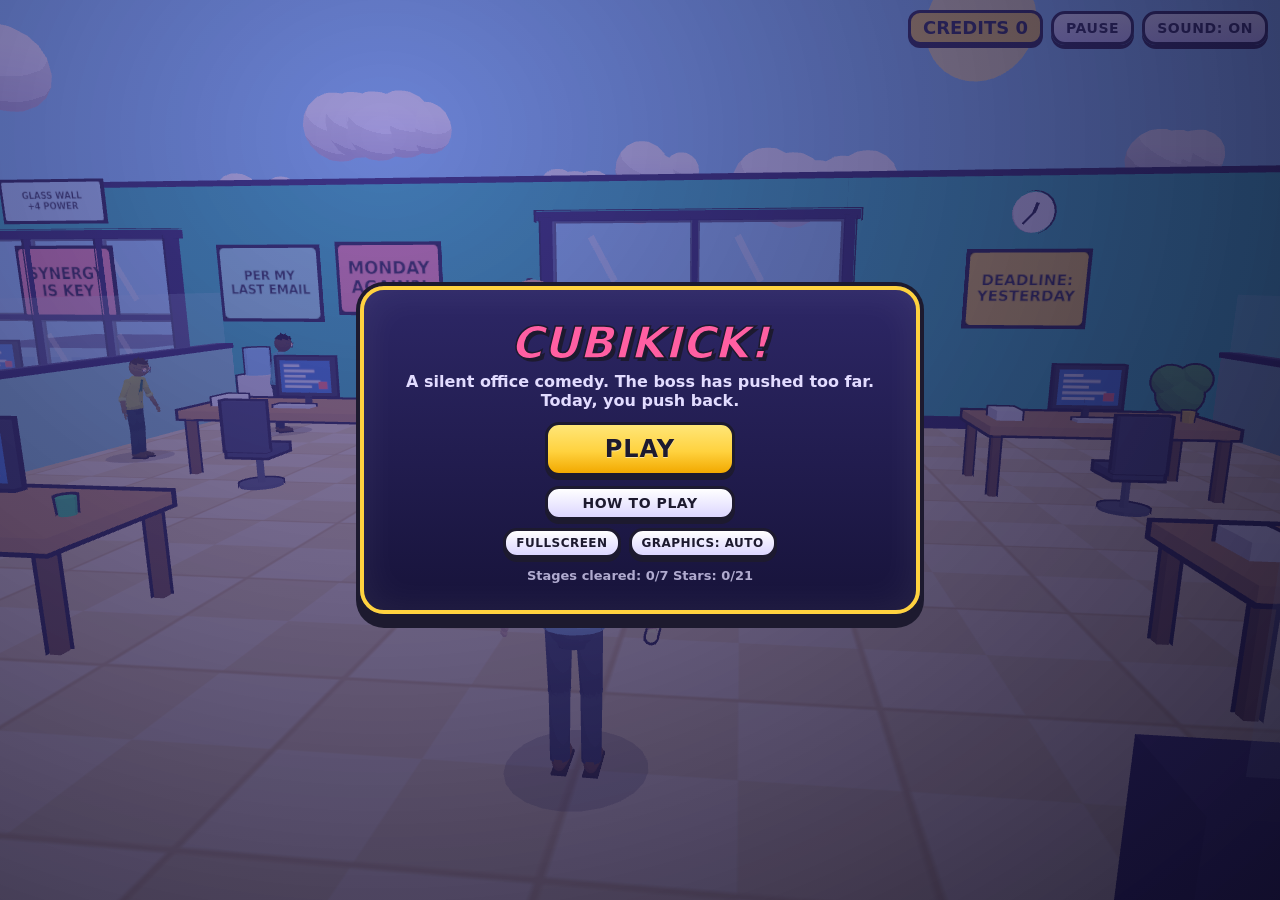
<file: docs/index.html>
<!doctype html>
<html lang="en">
  <head>
    <meta charset="UTF-8" />
    <meta
      name="viewport"
      content="width=device-width, initial-scale=1, maximum-scale=1, user-scalable=no, viewport-fit=cover"
    />
    <meta name="theme-color" content="#1d1a2f" />
    <meta name="mobile-web-app-capable" content="yes" />
    <meta name="apple-mobile-web-app-capable" content="yes" />
    <meta name="description" content="Cubikick! A silent cartoon office comedy: send the boss flying." />
    <title>Cubikick!</title>
    <link rel="icon" href="data:," />
    <!-- CrazyGames SDK v3. "defer" runs it before the game's own script (also deferred, and later in the page) without
         blocking the first paint. Harmless anywhere else: the game checks for it and carries on without it. -->
    <style>html,body{background:#1d1a2f;height:100%;margin:0}#boot{z-index:50;color:#fffaf0;background:radial-gradient(circle at 50% 35%,#3a2f6e 0%,#1d1a2f 70%);flex-direction:column;justify-content:center;align-items:center;gap:14px;font-family:Trebuchet MS,Segoe UI,system-ui,sans-serif;transition:opacity .5s;display:flex;position:fixed;inset:0}#boot.done{opacity:0;pointer-events:none}.boot-logo{letter-spacing:.02em;color:#ff5fa2;-webkit-text-stroke:2px #1d1a2f;text-shadow:4px 4px #0e0c1a;font-size:clamp(32px,9vw,72px);font-weight:900}.boot-mug{background:#fffaf0;border:4px solid #0e0c1a;border-radius:6px 6px 20px 20px;width:54px;height:46px;animation:.7s ease-in-out infinite alternate boot-bob;position:relative}.boot-mug:after{content:"";border:4px solid #0e0c1a;border-left:0;border-radius:0 12px 12px 0;width:14px;height:18px;position:absolute;top:6px;right:-20px}.boot-mug:before{content:"";opacity:.8;background:#fffaf0;border-radius:8px;width:8px;height:14px;animation:1.2s ease-in infinite boot-steam;position:absolute;top:-22px;left:14px}@keyframes boot-bob{to{transform:translateY(-8px)rotate(-4deg)}}@keyframes boot-steam{0%{opacity:.9;transform:translateY(6px)}to{opacity:0;transform:translateY(-12px)}}.boot-bar{background:#0e0c1a;border:4px solid #fffaf0;border-radius:999px;width:min(340px,72vw);height:20px;overflow:hidden}.boot-fill{background:#ffd23f;width:4%;height:100%;transition:width .25s}.boot-pct{opacity:.9;font-size:14px;font-weight:800}.boot-tip{text-align:center;opacity:.85;max-width:min(420px,82vw);min-height:2.6em;font-size:15px;font-weight:700}</style>
    <script type="module" crossorigin src="./assets/index-XbzjzrlX.js"></script>
    <link rel="stylesheet" crossorigin href="./assets/index-D2kPZKJe.css">
  </head>
  <body>
    <div id="boot">
      <div class="boot-logo">CUBIKICK!</div>
      <div class="boot-mug"></div>
      <div class="boot-bar"><div class="boot-fill"></div></div>
      <div class="boot-pct">Loading... 0%</div>
      <div class="boot-tip"></div>
    </div>
    <div id="app"></div>
    <script>
      (function () {
        var boot = document.getElementById('boot');
        var fill = boot.querySelector('.boot-fill');
        var pct = boot.querySelector('.boot-pct');
        var tip = boot.querySelector('.boot-tip');
        var tips = [
          'Tip: Jump over the red circle to dodge the Deadline Stamp.',
          'Tip: Slap in mid-air for a bonus.',
          'Tip: Coffee mugs restore your Morale.',
          'Tip: The paper planes fly low. Jump!',
          'Tip: Hit the dizzy boss before he recovers!',
          'Tip: Interrupt the boss mid-attack with a good slap.',
        ];
        var i = Math.floor(Math.random() * tips.length);
        tip.textContent = tips[i];
        var timer = setInterval(function () {
          i = (i + 1) % tips.length;
          tip.textContent = tips[i];
        }, 2600);
        var shown = 0;
        window.__boot = {
          progress: function (p) {
            shown = Math.max(shown, Math.min(1, p));
            var v = Math.round(4 + shown * 96);
            fill.style.width = v + '%';
            pct.textContent = 'Loading... ' + v + '%';
          },
          finish: function () {
            clearInterval(timer);
            fill.style.width = '100%';
            pct.textContent = 'Ready!';
            boot.classList.add('done');
            setTimeout(function () {
              if (boot.parentNode) boot.parentNode.removeChild(boot);
            }, 700);
          },
        };
      })();
    </script>

  </body>
</html>
</file>
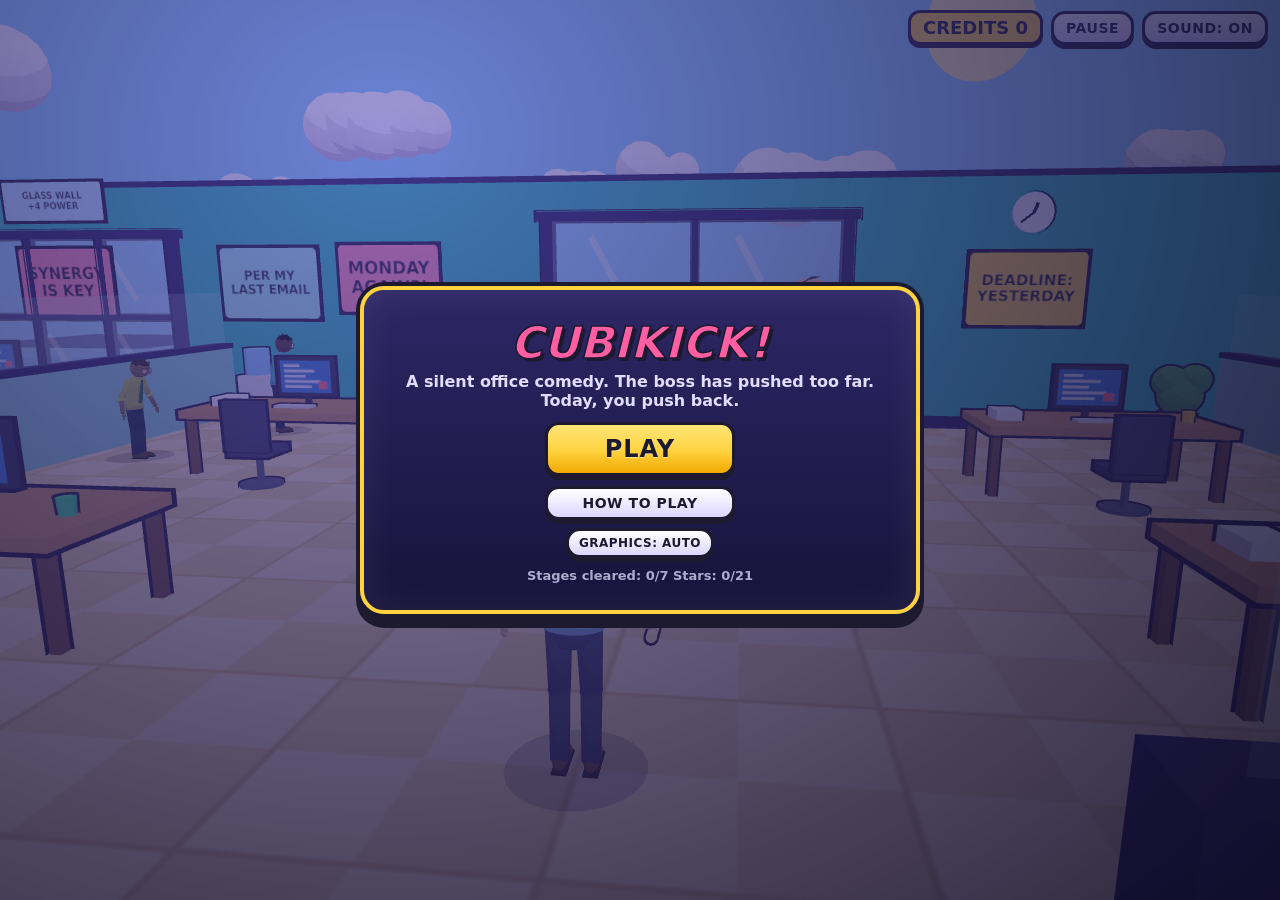
<file: docs/update-test/index.html>
<!doctype html>
<html lang="en">
  <head>
    <meta charset="UTF-8" />
    <meta
      name="viewport"
      content="width=device-width, initial-scale=1, maximum-scale=1, user-scalable=no, viewport-fit=cover"
    />
    <meta name="theme-color" content="#1d1a2f" />
    <meta name="mobile-web-app-capable" content="yes" />
    <meta name="apple-mobile-web-app-capable" content="yes" />
    <meta name="description" content="Cubikick! A silent cartoon office comedy: send the boss flying." />
    <title>Cubikick!</title>
    <link rel="icon" href="data:," />
    <!-- CrazyGames SDK v3. "defer" runs it before the game's own script (also deferred, and later in the page) without
         blocking the first paint. Harmless anywhere else: the game checks for it and carries on without it. -->
    <script defer src="https://sdk.crazygames.com/crazygames-sdk-v3.js"></script>
    <style>html,body{background:#1d1a2f;height:100%;margin:0}#boot{z-index:50;color:#fffaf0;background:radial-gradient(circle at 50% 35%,#3a2f6e 0%,#1d1a2f 70%);flex-direction:column;justify-content:center;align-items:center;gap:14px;font-family:Trebuchet MS,Segoe UI,system-ui,sans-serif;transition:opacity .5s;display:flex;position:fixed;inset:0}#boot.done{opacity:0;pointer-events:none}.boot-logo{letter-spacing:.02em;color:#ff5fa2;-webkit-text-stroke:2px #1d1a2f;text-shadow:4px 4px #0e0c1a;font-size:clamp(32px,9vw,72px);font-weight:900}.boot-mug{background:#fffaf0;border:4px solid #0e0c1a;border-radius:6px 6px 20px 20px;width:54px;height:46px;animation:.7s ease-in-out infinite alternate boot-bob;position:relative}.boot-mug:after{content:"";border:4px solid #0e0c1a;border-left:0;border-radius:0 12px 12px 0;width:14px;height:18px;position:absolute;top:6px;right:-20px}.boot-mug:before{content:"";opacity:.8;background:#fffaf0;border-radius:8px;width:8px;height:14px;animation:1.2s ease-in infinite boot-steam;position:absolute;top:-22px;left:14px}@keyframes boot-bob{to{transform:translateY(-8px)rotate(-4deg)}}@keyframes boot-steam{0%{opacity:.9;transform:translateY(6px)}to{opacity:0;transform:translateY(-12px)}}.boot-bar{background:#0e0c1a;border:4px solid #fffaf0;border-radius:999px;width:min(340px,72vw);height:20px;overflow:hidden}.boot-fill{background:#ffd23f;width:4%;height:100%;transition:width .25s}.boot-pct{opacity:.9;font-size:14px;font-weight:800}.boot-tip{text-align:center;opacity:.85;max-width:min(420px,82vw);min-height:2.6em;font-size:15px;font-weight:700}</style>
    <script type="module" crossorigin src="./assets/index-Syx6NhW0.js"></script>
    <link rel="stylesheet" crossorigin href="./assets/index-BixDbBWP.css">
  </head>
  <body>
    <div id="boot">
      <div class="boot-logo">CUBIKICK!</div>
      <div class="boot-mug"></div>
      <div class="boot-bar"><div class="boot-fill"></div></div>
      <div class="boot-pct">Loading... 0%</div>
      <div class="boot-tip"></div>
    </div>
    <div id="app"></div>
    <script>
      (function () {
        var boot = document.getElementById('boot');
        var fill = boot.querySelector('.boot-fill');
        var pct = boot.querySelector('.boot-pct');
        var tip = boot.querySelector('.boot-tip');
        var tips = [
          'Tip: Jump over the red circle to dodge the Deadline Stamp.',
          'Tip: Slap in mid-air for a bonus.',
          'Tip: Coffee mugs restore your Morale.',
          'Tip: The paper planes fly low. Jump!',
          'Tip: Hit the dizzy boss before he recovers!',
          'Tip: Interrupt the boss mid-attack with a good slap.',
        ];
        var i = Math.floor(Math.random() * tips.length);
        tip.textContent = tips[i];
        var timer = setInterval(function () {
          i = (i + 1) % tips.length;
          tip.textContent = tips[i];
        }, 2600);
        var shown = 0;
        window.__boot = {
          progress: function (p) {
            shown = Math.max(shown, Math.min(1, p));
            var v = Math.round(4 + shown * 96);
            fill.style.width = v + '%';
            pct.textContent = 'Loading... ' + v + '%';
          },
          finish: function () {
            clearInterval(timer);
            fill.style.width = '100%';
            pct.textContent = 'Ready!';
            boot.classList.add('done');
            setTimeout(function () {
              if (boot.parentNode) boot.parentNode.removeChild(boot);
            }, 700);
          },
        };
      })();
    </script>
  </body>
</html>
</file>
<file: docs/assets/index-D2kPZKJe.css>
:root{--ink:#1d1a2f;--paper:#fffaf0;--accent:#ffd23f;--pink:#ff5fa2;--blue:#7aa7ff;--gutter-top:max(10px, env(safe-area-inset-top));--gutter-right:max(12px, env(safe-area-inset-right));--gutter-left:max(12px, env(safe-area-inset-left));--gutter-bottom:max(12px, env(safe-area-inset-bottom));color:var(--ink);font-family:Trebuchet MS,Segoe UI,system-ui,sans-serif}*{box-sizing:border-box}html,body{background:var(--ink);touch-action:none;overscroll-behavior:none;-webkit-user-select:none;user-select:none;-webkit-tap-highlight-color:transparent;-webkit-touch-callout:none;height:100%;margin:0;overflow:hidden}#app{position:fixed;inset:0}canvas{width:100%;height:100%;display:block}.hud{pointer-events:none;position:absolute;inset:0}.meters{top:var(--gutter-top);left:var(--gutter-left);flex-direction:column;gap:6px;width:min(280px,36vw);display:flex;position:absolute}.meter-label{letter-spacing:.04em;color:#fff;text-shadow:0 2px 0 var(--ink), 2px 0 0 var(--ink), -2px 0 0 var(--ink), 0 -2px 0 var(--ink);justify-content:space-between;font-size:clamp(10px,1.6vw,14px);font-weight:900;display:flex}.bar{border:3px solid var(--ink);background:#1d1a2f8c;border-radius:999px;height:clamp(10px,2.2vh,16px);overflow:hidden}.fill{border-radius:999px;width:100%;height:100%;transition:width .2s,background-color .2s}.fill.composure,.fill.morale{background:#3ddc84}.meter-morale.low .bar{animation:.5s ease-in-out infinite alternate pulse-low}@keyframes pulse-low{to{box-shadow:0 0 0 3px #ff5a5a}}.mode-row{flex-wrap:wrap;justify-content:center;align-items:center;gap:8px;margin:8px 0 12px;display:flex}.mode-label{letter-spacing:1px;font-size:13px;font-weight:900}.mode{padding:8px 14px;font-size:14px}.mode.selected{background:var(--accent)}.mode:disabled{opacity:.55}.intern-offer{margin:6px 0}.fill.power{background:var(--blue)}.meter-power.ready .fill.power{background:var(--pink);animation:.6s infinite alternate pulse}.top-right{top:var(--gutter-top);right:var(--gutter-right);pointer-events:auto;flex-wrap:wrap;justify-content:flex-end;align-items:center;gap:8px;display:flex;position:absolute}.credits{background:var(--accent);border:3px solid var(--ink);box-shadow:0 3px 0 var(--ink);pointer-events:none;border-radius:12px;padding:4px 12px;font-size:clamp(12px,2vw,18px);font-weight:900}.credits.bump{animation:.3s bump}.btn{font:inherit;color:var(--ink);border:3px solid var(--ink);box-shadow:0 3px 0 var(--ink);cursor:pointer;touch-action:manipulation;background:#fff;border-radius:12px;padding:6px 12px;font-size:clamp(11px,1.5vw,14px);font-weight:900}.btn:active{box-shadow:0 1px 0 var(--ink);transform:translateY(2px)}.btn.big{background:var(--accent);padding:10px 32px;font-size:clamp(16px,3vw,24px)}.prompt,.toast{text-align:center;border:3px solid var(--ink);max-width:min(640px,80vw);box-shadow:0 3px 0 var(--ink);border-radius:14px;padding:6px 14px;font-size:clamp(12px,2vw,17px);font-weight:800;position:absolute;left:50%;transform:translate(-50%)}.prompt{bottom:var(--gutter-bottom);background:#fffaf0f0}.toast{bottom:calc(var(--gutter-bottom) + clamp(48px, 12vh, 64px));background:var(--ink);color:#fff}body.touch-mode .prompt,body.touch-mode .toast{max-width:min(400px,42vw);padding:5px 10px;font-size:clamp(11px,1.8vw,15px)}.prompt:empty,.toast:empty{display:none}.overlay{pointer-events:auto;background:#1d1a2f80;justify-content:center;align-items:center;padding:16px;display:flex;position:absolute;inset:0}.overlay.hidden{display:none}.card{text-align:center;background:var(--paper);border:4px solid var(--ink);width:100%;max-width:560px;max-height:100%;box-shadow:0 6px 0 var(--ink);border-radius:22px;padding:clamp(12px,3vh,28px) clamp(16px,4vw,40px);overflow:auto}.card h1{letter-spacing:.02em;color:var(--pink);-webkit-text-stroke:1.5px var(--ink);text-shadow:3px 3px 0 var(--ink);margin:0;font-size:clamp(28px,6vw,56px)}.tagline{margin:4px 0 12px;font-size:clamp(12px,2vw,16px);font-weight:700}.goal{margin:0 0 14px;font-size:clamp(12px,1.8vw,15px)}.controls{text-align:left;grid-template-columns:auto 1fr;align-items:center;gap:6px 12px;max-width:400px;margin:0 auto 12px;font-size:clamp(12px,1.8vw,15px);display:grid}kbd{font:inherit;border:2px solid var(--ink);box-shadow:0 2px 0 var(--ink);background:#fff;border-radius:6px;padding:1px 6px;font-size:.85em;font-weight:900;display:inline-block}.touch-only,body.touch-mode .desktop-only{display:none}body.touch-mode .touch-only{display:grid}.stats{grid-template-columns:repeat(2,1fr);gap:8px;margin:10px 0;display:grid}.stat{border:3px solid var(--ink);background:#fff;border-radius:12px;padding:6px;font-size:clamp(11px,1.6vw,14px)}.stat b{font-size:clamp(18px,3.4vw,28px);display:block}.roll{color:#4a4560;margin:6px 0 14px;font-size:clamp(11px,1.6vw,13px);line-height:1.5}.roll h2{letter-spacing:.14em;color:var(--ink);margin:0 0 4px;font-size:14px}.touch{pointer-events:none;display:none;position:absolute;inset:0}body.touch-mode .touch{display:block}.joy-zone{pointer-events:auto;touch-action:none;width:45%;height:70%;position:absolute;bottom:0;left:0}.joy-base{left:calc(var(--gutter-left) + 80px);background:#fff3;border:3px solid #1d1a2f80;border-radius:50%;width:120px;height:120px;margin:-60px 0 0 -60px;position:absolute;top:62%}.joy-base.active{background:#ffffff52}.joy-knob{border:3px solid var(--ink);width:56px;height:56px;box-shadow:0 3px 0 var(--ink);background:#fff;border-radius:50%;margin:-28px 0 0 -28px;position:absolute;top:50%;left:50%}.touch-buttons{right:var(--gutter-right);bottom:var(--gutter-bottom);pointer-events:auto;align-items:flex-end;gap:14px;display:flex;position:absolute}.tbtn{border:4px solid var(--ink);background:var(--accent);width:96px;height:96px;color:var(--ink);font:inherit;box-shadow:0 5px 0 var(--ink);touch-action:none;border-radius:50%;font-size:18px;font-weight:900}.tbtn-jump{background:#7fe9c8}.tbtn-super{background:#b8c7e8;width:78px;height:78px;margin-bottom:50px;font-size:14px}.tbtn-super.ready{background:var(--pink);color:#fff;animation:.6s infinite alternate pulse}.tbtn.pressed{box-shadow:0 2px 0 var(--ink);transform:translateY(3px)scale(.96)}@media (max-height:420px){.tbtn{width:78px;height:78px;font-size:16px}.tbtn-super{width:64px;height:64px;margin-bottom:40px;font-size:12px}.joy-base{width:100px;height:100px;margin:-50px 0 0 -50px}}.rotate{z-index:50;text-align:center;color:#fff;background:var(--ink);flex-direction:column;justify-content:center;align-items:center;gap:12px;padding:24px;font-size:22px;font-weight:900;display:none;position:fixed;inset:0}.rotate-icon{color:var(--accent);font-size:64px;animation:2s ease-in-out infinite spin}@media (orientation:portrait) and (pointer:coarse){.rotate{display:flex}}@keyframes pulse{0%{filter:brightness()}to{filter:brightness(1.25)}}@keyframes bump{0%{transform:scale(1)}40%{transform:scale(1.25)}to{transform:scale(1)}}@keyframes spin{0%,20%{transform:rotate(0)}60%,to{transform:rotate(90deg)}}.hidden{display:none!important}.menu-buttons{flex-direction:column;align-items:center;gap:10px;margin:12px 0 4px;display:flex}.menu-buttons .btn{min-width:190px}.card h1.small{font-size:clamp(24px,5vw,40px)}.card-wide{max-width:760px}.howto{margin-top:8px}.home-progress{opacity:.75;margin:10px 0 0;font-size:13px;font-weight:800}.stage-badge{background:var(--ink);color:var(--accent);border:3px solid var(--ink);letter-spacing:1px;border-radius:12px;align-self:center;padding:3px 10px;font-size:clamp(11px,1.8vw,15px);font-weight:900}.stage-badge:empty{display:none}.stage-grid{grid-template-columns:repeat(auto-fit,minmax(150px,1fr));gap:10px;margin:8px 0 14px;display:grid}.stage-card{font:inherit;color:var(--ink);border:3px solid var(--ink);box-shadow:0 4px 0 var(--ink);cursor:pointer;background:#fff;border-radius:16px;flex-direction:column;align-items:center;gap:4px;padding:12px 8px;transition:transform .1s;display:flex}.stage-card:hover:not(:disabled){background:var(--accent);transform:translateY(-2px)}.stage-card:active:not(:disabled){box-shadow:0 2px 0 var(--ink);transform:translateY(2px)}.stage-card.locked{opacity:.55;cursor:not-allowed;background:#d9d6e3}.stage-day{letter-spacing:1px;color:var(--pink);font-size:13px;font-weight:900}.stage-title{align-items:center;min-height:2.4em;font-size:15px;font-weight:800;display:flex}.stage-stars,.end-stars{letter-spacing:3px;color:#ffb400;text-shadow:1px 1px 0 var(--ink);font-size:22px}.end-stars{margin:4px 0 8px;font-size:40px}.ui.menu-open .meters{visibility:hidden}.journey{top:var(--gutter-top);text-align:center;color:#fff;letter-spacing:1px;width:min(360px,46vw);text-shadow:2px 2px 0 var(--ink);font-weight:900;position:absolute;left:50%;transform:translate(-50%)}.journey .fill{background:linear-gradient(90deg,#7fe9c8,#ffd23f)}.timing{left:50%;bottom:calc(var(--gutter-bottom) + clamp(44px, 11vh, 70px));text-align:center;color:#fff;width:min(420px,60vw);text-shadow:2px 2px 0 var(--ink);font-size:clamp(11px,1.8vw,15px);font-weight:900;position:absolute;transform:translate(-50%)}.timing-track{border:3px solid var(--ink);background:linear-gradient(90deg,#ff5a5a,#ffd23f 30% 70%,#ff5a5a);border-radius:999px;height:22px;margin-top:4px;position:relative;overflow:hidden}.timing-zone{width:12%;box-shadow:inset 0 0 0 2px var(--ink);background:#3ddc84;position:absolute;top:0;bottom:0;left:44%}.timing-marker{border:2px solid var(--ink);background:#fff;border-radius:3px;width:6px;margin-left:-3px;position:absolute;top:-2px;bottom:-2px}.breakdown{columns:2;text-align:left;column-gap:14px;max-width:320px;margin:6px auto 10px;padding:0;font-size:13px;font-weight:700;list-style:none}.end-power{margin:0;font-weight:900}.ui.flying .meters,.ui.flying .stage-badge{visibility:hidden}.journey{top:calc(var(--gutter-top) + 52px)}.stage-tier{letter-spacing:1px;border:2px solid var(--ink);color:var(--ink);border-radius:999px;padding:1px 8px;font-size:11px;font-weight:900}.stage-tier:empty{display:none}.tier-easy{background:#7dff9b}.tier-normal{background:#ffd23f}.tier-hard{background:#ff9f43}.tier-expert{color:#fff;background:#ff5a5a}.stage-target{opacity:.8;font-size:12px;font-weight:700}.mode-hint{min-height:1.3em;margin:0 0 6px;font-size:13px;font-weight:700}.skill-grid{grid-template-columns:repeat(auto-fit,minmax(190px,1fr));gap:12px;margin:14px 0;display:grid}.skill-card{text-align:left;font:inherit;color:var(--ink);border:4px solid var(--ink);box-shadow:0 5px 0 var(--ink);cursor:pointer;background:#fff;border-radius:14px;flex-direction:column;gap:6px;padding:12px;display:flex}.skill-card:hover:not(:disabled){transform:translateY(-2px)}.skill-card.owned{cursor:default;background:#c9f5df}.skill-name{font-size:18px;font-weight:900}.skill-blurb,.skill-how{font-size:13px}.skill-how{opacity:.7}.skill-price{color:var(--pink);margin-top:auto;font-weight:900}.tbtn-small{background:#ffd23f;width:64px;height:64px;margin-bottom:50px;font-size:12px}@media (max-height:420px){.tbtn-small{width:54px;height:54px;margin-bottom:40px;font-size:11px}}.skill-bar{pointer-events:none;flex-wrap:wrap;gap:6px;max-width:40%;display:flex;position:absolute;bottom:16px;left:16px}.skill-chip{color:var(--ink);border:3px solid var(--ink);background:#7fe9c8;border-radius:999px;padding:4px 10px;font-size:12px;font-weight:900}.skill-chip.wait{opacity:.7;background:#d8d8d8}body.touch-mode .skill-bar,.menu-open .skill-bar{display:none}.tutorial{text-align:center;border:4px solid var(--ink);max-width:min(520px,62vw);box-shadow:0 5px 0 var(--ink);pointer-events:auto;background:#fffdf3;border-radius:16px;flex-direction:column;align-items:center;gap:6px;padding:10px 16px;display:flex;position:absolute;top:72px;left:50%;transform:translate(-50%)}.tut-step{letter-spacing:.08em;color:var(--pink);font-size:11px;font-weight:900}.tut-text{color:var(--ink);font-size:16px;font-weight:800}.tut-skip{padding:3px 12px;font-size:11px}@media (max-height:420px){.tutorial{padding:6px 12px;top:58px}.tut-text{font-size:13px}}.touch-buttons{flex-wrap:wrap;justify-content:flex-end;gap:10px 12px;width:330px}.touch-buttons .tbtn-small,.touch-buttons .tbtn-super{order:-1;width:66px;height:66px;margin-bottom:0;font-size:12px}@media (max-height:420px){.touch-buttons{gap:8px 10px;width:290px}.touch-buttons .tbtn-small,.touch-buttons .tbtn-super{width:56px;height:56px;font-size:11px}.tutorial{text-align:left;align-items:flex-start;max-width:40vw;padding:6px 10px;top:100px;left:10px;transform:none}.tut-text{font-size:12px}.overlay{padding:6px}.card{border-radius:16px;padding:8px 14px}.card h1,.card h1.small{-webkit-text-stroke:1px var(--ink);text-shadow:2px 2px 0 var(--ink);font-size:24px}.tagline{margin:2px 0 6px;font-size:12px}.card-wide{max-width:96vw}.mode-row{gap:6px}.mode-hint{min-height:0;margin:0 0 4px;font-size:11px}.stage-grid{grid-template-columns:repeat(7,1fr);gap:6px;margin:4px 0 8px}.stage-card{border-radius:12px;gap:2px;padding:6px 2px}.stage-day{letter-spacing:0;font-size:9px}.stage-title{min-height:2.4em;font-size:10px;line-height:1.1}.stage-target{font-size:9px}.stage-tier{padding:1px 5px;font-size:8px}.stage-stars{letter-spacing:1px;font-size:13px}.skill-grid{grid-template-columns:repeat(4,1fr);gap:6px;margin:6px 0}.skill-card{border-radius:10px;gap:3px;padding:6px}.skill-name{font-size:12px}.skill-blurb,.skill-how{font-size:9px}.skill-price{font-size:10px}.card .menu-buttons{flex-flow:wrap;justify-content:center;gap:8px}.menu-buttons .btn{min-width:0}.stats{gap:4px}}body:has(.ui.menu-open) .touch{display:none}@media (max-height:420px){.split{grid-template-columns:1fr 1fr;align-items:center;column-gap:14px;display:grid}.overlay-end .card,.overlay-lose .card{max-width:94vw}.breakdown{columns:1;margin:0 0 6px;font-size:11px;line-height:1.25}.stats{grid-template-columns:1fr 1fr;gap:4px;display:grid}.stat{padding:3px 6px;font-size:11px}.end-stars{font-size:18px}.roll{font-size:10px}}.intro{text-align:center;background:var(--ink);color:#fff;pointer-events:none;border:3px solid #fff;border-radius:14px;width:max-content;min-width:0;max-width:min(600px,84vw,100vw - 370px);padding:6px 16px 8px;animation:.35s ease-out intro-in;position:absolute;top:max(12%,78px);left:50%;transform:translate(-50%);box-shadow:0 4px #00000059}.intro.leaving{opacity:0;transition:opacity .5s}.intro-day{vertical-align:middle;letter-spacing:.12em;color:var(--ink);background:var(--accent);border-radius:999px;margin-right:8px;padding:1px 8px;font-size:10px;font-weight:900;display:inline-block}.intro-name{vertical-align:middle;color:var(--pink);-webkit-text-stroke:.5px #fff;font-size:clamp(14px,2.6vw,22px);font-weight:900;line-height:1.15;display:inline-block}.intro-tip{margin-top:3px;font-size:clamp(11px,1.4vw,13px);font-weight:700;line-height:1.25}.intro:not(.hidden)~.tutorial,.intro:not(.hidden)~.room-tag{visibility:hidden}@keyframes intro-in{0%{opacity:0;transform:translate(-50%)translateY(-18px)scale(.85)}to{opacity:1;transform:translate(-50%)translateY(0)scale(1)}}.stage-boss{opacity:.8;font-size:11px;font-weight:800}@media (max-height:420px){.intro{padding:3px 10px 4px;top:78px}.intro-name{font-size:15px}.intro-tip{margin-top:1px;font-size:10px}.stage-boss{font-size:8px}}.hero-row{flex-wrap:wrap;justify-content:center;align-items:center;gap:8px;margin:0 0 8px;display:flex}.hero-btn{flex-direction:column;align-items:center;gap:1px;min-width:150px;padding:6px 14px;display:flex}.hero-btn small{opacity:.75;max-width:170px;font-size:10px;font-weight:700}.hero-btn.selected{background:var(--accent)}.hero-btn.locked{opacity:.55}@media (max-height:420px){.hero-row{gap:5px;margin:0 0 4px}.hero-btn{min-width:0;padding:3px 8px}.hero-btn small{max-width:130px;font-size:8px}}.skill-chip{border-left-width:9px;border-left-color:var(--skill,#7fe9c8)}.skill-chip.equipped{transform-origin:0 100%;background:#fff6c2;transform:scale(1.1)}.skill-chip.wait{background:#d8d8d8}.tbtn-skill.empty{opacity:.55}.tbtn-skill.cooling{background:#d8d8d8}.tbtn-skill{padding:0 2px;font-size:10px;line-height:1.05}.minimap{border:3px solid var(--ink);width:168px;height:108px;box-shadow:0 3px 0 var(--ink);pointer-events:none;border-radius:10px;position:absolute;top:64px;right:16px}.room-tag{letter-spacing:.12em;color:#fff;opacity:0;pointer-events:none;background:#1d1a2fcc;border-radius:999px;padding:3px 14px;font-size:13px;font-weight:900;position:absolute;top:12%;left:50%;transform:translate(-50%)}.room-tag.show{animation:2.4s ease-out room-tag}@keyframes room-tag{0%{opacity:0;transform:translate(-50%)translateY(-8px)}12%,70%{opacity:1;transform:translate(-50%)translateY(0)}to{opacity:0}}.flying .minimap,.menu-open .minimap{display:none}@media (max-height:420px){.minimap{width:112px;height:72px;top:52px;right:8px}.room-tag{font-size:10px;top:96px}}.tbtn-skill{white-space:pre-line}.wallet-bar{background:var(--accent);border:3px solid var(--ink);box-shadow:0 3px 0 var(--ink);border-radius:14px;flex-wrap:wrap;justify-content:center;align-items:baseline;gap:8px;width:-moz-fit-content;width:fit-content;max-width:100%;margin:6px auto 10px;padding:6px 16px;font-weight:900;display:flex}.wallet-bar b{font-size:clamp(22px,4vw,32px);line-height:1}.wallet-label{letter-spacing:.08em;font-size:clamp(11px,1.6vw,14px)}.wallet-unit{font-size:clamp(11px,1.6vw,14px)}.wallet-sep{background:var(--ink);opacity:.35;border-radius:2px;align-self:stretch;width:3px}.shop-sub{letter-spacing:.06em;text-align:left;margin:10px 0 6px;font-size:clamp(13px,2vw,17px)}.shop-sub .train-hero{opacity:.7;font-size:.8em}.train-hint{margin:0 0 8px}.train-grid{grid-template-columns:repeat(2,minmax(0,1fr));gap:8px;margin-bottom:6px;display:grid}.train-row{font:inherit;text-align:left;color:var(--ink);border:3px solid var(--ink);box-shadow:0 3px 0 var(--ink);cursor:pointer;background:#fff;border-radius:12px;grid-template-columns:1fr auto;grid-template-areas:"name pips""blurb blurb""price price";gap:2px 8px;padding:8px 10px;display:grid}.train-row.owned{cursor:default;background:#d9f7e5}.train-name{grid-area:name;font-weight:900}.train-pips{letter-spacing:2px;color:#d98a00;grid-area:pips}.train-blurb{grid-area:blurb;font-size:.82em}.train-price{grid-area:price;font-size:.9em;font-weight:900}@media (max-width:700px){.train-grid{grid-template-columns:1fr}}.hero-grid{grid-template-columns:repeat(2,minmax(0,1fr));gap:8px;margin-bottom:6px;display:grid}.hero-card{font:inherit;text-align:left;color:var(--ink);border:3px solid var(--ink);border-left:12px solid var(--hero,#ccc);box-shadow:0 3px 0 var(--ink);cursor:pointer;background:#fff;border-radius:12px;flex-direction:column;gap:3px;padding:8px 10px;display:flex}.hero-card:hover:not(:disabled){background:#fff7d1;transform:translateY(-1px)}.hero-card.poor{opacity:.65}.hero-card.locked{opacity:.5;cursor:default}.hero-card.picked{cursor:default;background:#d9f7e5}.hero-name{font-weight:900}.hero-power{font-size:.82em}.hero-stats{letter-spacing:1px;color:#6a5a1a;font-size:.75em}.hero-status{font-size:.85em;font-weight:900}@media (max-width:700px){.hero-grid{grid-template-columns:1fr}}:root{--night:#2d2766;--night-deep:#17133a;--gold:#ffd23f;--gold-deep:#f2a900;--cyan:#5fe3ff;--display:"Arial Black", "Impact", "Trebuchet MS", system-ui, sans-serif}.overlay{background:radial-gradient(at 30% 15%,#4e42b48c,#0e0b26e0)}.card{color:#fff;background:linear-gradient(180deg, var(--night), var(--night-deep));border:4px solid var(--gold);box-shadow:0 0 0 4px var(--ink), 0 10px 0 4px var(--ink), inset 0 0 40px #ffffff12;border-radius:24px}.card h1{font-family:var(--display);letter-spacing:.03em;font-style:italic}.tagline,.mode-hint,.home-progress,.goal,.howto,.controls{color:#e2dcff}.roll,.intern-offer,.breakdown{color:#cfc8ff}kbd,.stat{color:var(--ink)}.stat.highlight{background:linear-gradient(180deg, #ffe272, var(--gold))}.mode-label{color:var(--gold)}.btn{font-family:var(--display);letter-spacing:.04em;text-transform:uppercase;box-shadow:0 4px 0 var(--ink);background:linear-gradient(#fff,#dcd6ff);border-radius:14px;transition:transform 80ms,filter .12s}.btn:hover:not(:disabled){filter:brightness(1.08);transform:translateY(-1px)}.btn:active:not(:disabled){box-shadow:0 1px 0 var(--ink);transform:translateY(3px)}.btn.big{background:linear-gradient(180deg, #ffe678, var(--gold) 55%, var(--gold-deep));text-shadow:0 1px #ffffff80}.btn.mode.selected,.hero-btn.selected{background:linear-gradient(180deg, #ffe678, var(--gold))}.stage-card{background:linear-gradient(#fff,#e9e4ff)}.overlay-shop{background:linear-gradient(90deg,#0a081e00 0%,#0a081e1a 30%,#0e0b28e6 62%);justify-content:flex-end;align-items:stretch;padding:10px}.shop{color:#fff;text-align:center;background:linear-gradient(180deg, var(--night), var(--night-deep));border:4px solid var(--gold);width:min(560px,100%);max-height:100%;box-shadow:0 0 0 4px var(--ink), 0 8px 0 4px var(--ink), inset 0 0 40px #ffffff12;border-radius:24px;flex-direction:column;gap:8px;padding:12px 14px 14px;display:flex}.shop-head{flex-wrap:wrap;justify-content:space-between;align-items:center;gap:10px;display:flex}.shop-title{font-family:var(--display);color:var(--pink);-webkit-text-stroke:1.5px var(--ink);text-shadow:3px 3px 0 var(--ink);margin:0;font-size:clamp(26px,5vw,40px);font-style:italic}.shop .wallet-bar{margin:0}.shop-tabs{gap:6px;display:flex}.shop-tab{font:inherit;font-family:var(--display);letter-spacing:.05em;color:#fff;cursor:pointer;touch-action:manipulation;background:#ffffff1a;border:3px solid #ffffff40;border-bottom-width:5px;border-radius:14px 14px 6px 6px;flex:1;padding:7px 4px;font-size:clamp(11px,1.7vw,14px)}.shop-tab.active{color:var(--ink);background:linear-gradient(180deg, #ffe678, var(--gold));border-color:var(--ink);transform:translateY(-2px)}.shop-note{opacity:0;min-height:0;max-height:0;color:var(--ink);background:var(--cyan);border:3px solid var(--ink);border-radius:12px;padding:0 10px;font-size:clamp(12px,1.8vw,15px);font-weight:900;transition:max-height .15s,opacity .15s,padding .15s;overflow:hidden}.shop-note.on{opacity:1;max-height:60px;padding:5px 10px}.shop-panel{flex:1;min-height:0;padding:2px;overflow:auto}.shop-panel.hidden{display:none}.train-hint{color:#cfc8ff;letter-spacing:.04em;margin:0 0 8px;font-size:clamp(11px,1.6vw,13px);font-weight:800}.train-hero{color:var(--gold)}.hero-pager{grid-template-columns:38px 1fr 38px;align-items:center;gap:8px;display:grid}.pager{font:inherit;color:var(--ink);background:linear-gradient(180deg, #ffe678, var(--gold));border:3px solid var(--ink);width:38px;height:56px;box-shadow:0 4px 0 var(--ink);cursor:pointer;touch-action:manipulation;border-radius:12px;font-size:18px}.pager:active{box-shadow:0 1px 0 var(--ink);transform:translateY(3px)}.hero-big{text-align:left;border:3px solid #ffffff47;border-left:14px solid var(--hero,#ccc);background:linear-gradient(135deg,#ffffff24,#ffffff0a);border-radius:16px;flex-direction:column;gap:6px;padding:12px 14px;display:flex}.hero-big-name{font-family:var(--display);color:#fff;-webkit-text-stroke:1px var(--ink);text-shadow:3px 3px 0 var(--ink);font-size:clamp(26px,5.2vw,42px);font-style:italic;line-height:1}.hero-big-title{letter-spacing:.1em;color:var(--gold);font-size:clamp(11px,1.8vw,14px);font-weight:900}.hero-big-power{color:#f1edff;font-size:clamp(12px,1.9vw,15px);line-height:1.3}.hero-big-power b{color:var(--cyan);letter-spacing:.08em}.hero-bars{gap:4px;display:grid}.hero-bar{letter-spacing:.06em;color:#cfc8ff;grid-template-columns:62px 1fr;align-items:center;gap:8px;font-size:clamp(10px,1.5vw,12px);font-weight:900;display:grid}.segs{gap:4px;display:flex}.segs i{border:2px solid var(--ink);background:#00000059;border-radius:4px;flex:1;max-width:34px;height:12px;transform:skew(-18deg)}.segs i.on{background:linear-gradient(180deg, #fff3a0, var(--gold) 50%, var(--gold-deep));box-shadow:0 0 8px #ffd23fb3}.segs.wide i{max-width:none}.hero-action{font:inherit;font-family:var(--display);letter-spacing:.04em;text-transform:uppercase;color:var(--ink);background:linear-gradient(180deg, #ffe678, var(--gold) 55%, var(--gold-deep));border:3px solid var(--ink);box-shadow:0 5px 0 var(--ink);cursor:pointer;touch-action:manipulation;border-radius:14px;margin-top:4px;padding:10px 12px;font-size:clamp(14px,2.4vw,19px)}.hero-action.own{background:linear-gradient(180deg, #a9f0ff, var(--cyan) 55%, #1fb6d8)}.hero-action.picked{cursor:default;background:linear-gradient(#b6f5c8,#3ddc84 60%,#22a85f)}.hero-action.locked{cursor:default;background:linear-gradient(#bdb8d6,#8f89ad)}.hero-action.buy:not(.poor){animation:1.1s ease-in-out infinite alternate glow}.hero-action.poor{filter:grayscale(.7)brightness(.9)}.hero-action:active:not(:disabled){box-shadow:0 2px 0 var(--ink);transform:translateY(3px)}@keyframes glow{to{box-shadow:0 5px 0 var(--ink), 0 0 18px 3px #ffd23fbf}}.hero-dots{justify-content:center;gap:9px;margin-top:10px;display:flex}.hero-dot{background:var(--hero,#ccc);border:3px solid var(--ink);opacity:.4;cursor:pointer;border-radius:50%;width:15px;height:15px;padding:0}.hero-dot.owned{opacity:1}.hero-dot.current{opacity:1;transform:scale(1.35);box-shadow:0 0 0 2px #fff}.train-grid{grid-template-columns:repeat(2,minmax(0,1fr));gap:10px;display:grid}.train-row{text-align:left;color:#fff;box-shadow:0 4px 0 var(--ink);font:inherit;cursor:pointer;touch-action:manipulation;background:linear-gradient(135deg,#ffffff24,#ffffff0a);border:3px solid #ffffff47;border-radius:16px;grid-template-columns:auto 1fr;grid-template-areas:"icon name""blurb blurb""segs segs""price price";align-items:center;gap:4px 10px;padding:10px 12px;display:grid;position:relative}.train-row:hover:not(:disabled){background:linear-gradient(135deg,#ffe2724d,#ffffff0f);transform:translateY(-1px)}.train-row:active:not(:disabled){box-shadow:0 1px 0 var(--ink);transform:translateY(3px)}.train-row.poor{opacity:.7}.train-row.owned{cursor:default;border-color:#3ddc84}.train-icon{background:radial-gradient(circle at 35% 30%, #fff3a0, var(--gold) 60%, var(--gold-deep));border:3px solid var(--ink);border-radius:50%;grid-area:icon;place-items:center;width:42px;height:42px;font-size:22px;display:grid}.train-name{font-family:var(--display);letter-spacing:.03em;grid-area:name;font-size:clamp(13px,2vw,17px)}.train-blurb{color:#dcd6ff;grid-area:blurb;font-size:clamp(11px,1.6vw,13px)}.train-row .segs{grid-area:segs}.train-price,.skill-price{font-family:var(--display);color:var(--ink);background:linear-gradient(180deg, #ffe678, var(--gold));border:3px solid var(--ink);border-radius:999px;grid-area:price;justify-self:start;padding:2px 12px 2px 10px;font-size:clamp(12px,1.8vw,15px)}.train-price:before,.skill-price:not(.free):before{content:"●";color:var(--gold-deep);text-shadow:0 0 0 var(--ink)}.train-row.owned .train-price{background:#3ddc84}.skill-grid{grid-template-columns:repeat(2,minmax(0,1fr));gap:10px;display:grid}.skill-card{text-align:left;color:#fff;box-shadow:0 4px 0 var(--ink);font:inherit;cursor:pointer;touch-action:manipulation;background:linear-gradient(135deg,#ffffff24,#ffffff0a);border:3px solid #ffffff47;border-radius:16px;grid-template-columns:auto 1fr;grid-template-areas:"badge name""how how""price price";align-items:center;gap:6px 10px;padding:10px 12px;display:grid}.skill-card:hover:not(:disabled){background:linear-gradient(135deg,#ffe2724d,#ffffff0f);transform:translateY(-1px)}.skill-card:active:not(:disabled){box-shadow:0 1px 0 var(--ink);transform:translateY(3px)}.skill-card.poor{opacity:.7}.skill-card.owned{cursor:default;border-color:#3ddc84}.skill-badge{width:44px;height:44px;font-family:var(--display);color:var(--ink);background:radial-gradient(circle at 35% 30%, #fff, var(--skill,var(--gold)));border:3px solid var(--ink);border-radius:50%;grid-area:badge;place-items:center;font-size:22px;display:grid}.skill-name{font-family:var(--display);grid-area:name;font-size:clamp(13px,2vw,17px)}.skill-how{color:#dcd6ff;grid-area:how;font-size:clamp(11px,1.6vw,13px)}.skill-card.owned .skill-price{background:#3ddc84}@media (max-width:700px){.overlay-shop{background:#0e0b28d9}.train-grid,.skill-grid{grid-template-columns:1fr}}@media (max-height:480px){.overlay-shop{padding:6px}.shop{border-radius:18px;gap:6px;padding:8px 10px 10px}.hero-pager{grid-template-columns:30px 1fr 30px}.pager{width:30px;height:44px}.hero-big{gap:4px;padding:8px 10px}.hero-big-power{font-size:11px}.hero-action{padding:6px 8px}.train-grid,.skill-grid{grid-template-columns:repeat(2,minmax(0,1fr));gap:6px}.train-row,.skill-card{gap:2px 8px;padding:6px 8px}.train-icon,.skill-badge{width:32px;height:32px;font-size:16px}.train-blurb,.skill-how{font-size:10px}.hero-dots{margin-top:4px}}.next-goal{color:var(--ink);border:3px solid var(--ink);text-align:right;pointer-events:none;background:#fffaf0;border-radius:10px;max-width:240px;padding:3px 9px;font-size:clamp(11px,1.5vw,13px);font-weight:900;line-height:1.2}.howto .goal{color:#e2dcff;text-align:center;background:0 0;max-width:none;font-size:clamp(12px,1.8vw,15px)}.overlay-home .card h1{white-space:nowrap;letter-spacing:.01em;font-size:clamp(26px,5.2vw,44px)}.menu-small{flex-wrap:wrap;justify-content:center;gap:8px;margin:8px 0 2px;display:flex}.menu-small .btn{padding:5px 10px;font-size:clamp(10px,1.4vw,12px)}.menu-small .btn:disabled{opacity:.55}.rotate{background:linear-gradient(180deg, var(--night), var(--night-deep))}.rotate-text{font-family:var(--display);font-size:22px}.rotate-btn{margin-top:6px}.rotate-note{color:#dcd6ff;max-width:300px;margin:4px 0 0;font-size:14px;font-weight:700;line-height:1.35}@media (max-height:420px){.overlay-end .stats,.overlay-lose .stats{grid-template-columns:repeat(3,1fr);gap:5px;margin:6px 0}.overlay-end .stat,.overlay-lose .stat{padding:3px 4px;font-size:10px}.overlay-end .stat b,.overlay-lose .stat b{font-size:17px}.overlay-end .card,.overlay-lose .card{padding-top:8px;padding-bottom:10px}.overlay-end .menu-buttons,.overlay-lose .menu-buttons{gap:6px;margin-top:6px}.overlay-end .btn.big,.overlay-lose .btn.big{padding:7px 24px;font-size:16px}}.goal-tab{font:inherit;font-family:var(--display);letter-spacing:.05em;color:#fff;cursor:pointer;touch-action:manipulation;background:#ffffff1a;border:3px solid #ffffff40;border-bottom-width:5px;border-radius:14px 14px 6px 6px;flex:1;padding:7px 4px;font-size:clamp(11px,1.7vw,14px)}.goal-tab.active{color:var(--ink);background:linear-gradient(180deg, #ffe678, var(--gold));border-color:var(--ink);transform:translateY(-2px)}.exit-grid{grid-template-columns:repeat(2,minmax(0,1fr));gap:8px;display:grid}.exit-tile{text-align:left;color:#cfc8ff;background:#00000040;border:3px dashed #ffffff40;border-radius:14px;grid-template-columns:34px 1fr;grid-template-areas:"mark name""mark where";align-items:center;gap:0 10px;padding:8px 10px;display:grid;position:relative}.exit-tile.found{color:#fff;border:3px solid var(--exit,var(--gold));box-shadow:0 3px 0 var(--ink);background:linear-gradient(135deg,#ffffff29,#ffffff0d)}.exit-mark{width:32px;height:32px;font-family:var(--display);color:var(--ink);border:3px solid var(--ink);background:#ffffff59;border-radius:50%;grid-area:mark;place-items:center;font-size:18px;display:grid}.exit-tile.found .exit-mark{background:var(--exit,var(--gold))}.exit-name{font-family:var(--display);grid-area:name;font-size:clamp(12px,1.8vw,15px)}.exit-where{color:#dcd6ff;grid-area:where;font-size:clamp(10px,1.5vw,12px)}.goal-list{gap:8px;display:grid}.goal-row{text-align:left;background:linear-gradient(135deg,#ffffff21,#ffffff0a);border:3px solid #ffffff40;border-radius:14px;grid-template-columns:1fr auto;grid-template-areas:"name reward""desc reward""bar count";align-items:center;gap:2px 10px;padding:8px 12px;display:grid}.goal-row.done{border-color:#3ddc84}.goal-name{font-family:var(--display);grid-area:name;font-size:clamp(12px,1.9vw,15px)}.goal-desc{color:#dcd6ff;grid-area:desc;font-size:clamp(10px,1.6vw,13px)}.goal-bar{border:2px solid var(--ink);background:#00000059;border-radius:999px;grid-area:bar;height:10px;overflow:hidden}.goal-bar i{background:linear-gradient(180deg, #fff3a0, var(--gold) 55%, var(--gold-deep));border-radius:999px;height:100%;display:block}.goal-row.done .goal-bar i{background:#3ddc84}.goal-count{color:#dcd6ff;grid-area:count;font-size:11px;font-weight:900}.goal-reward{font-family:var(--display);color:var(--ink);background:linear-gradient(180deg, #ffe678, var(--gold));border:3px solid var(--ink);border-radius:999px;grid-area:reward;align-self:center;padding:2px 12px 2px 10px;font-size:clamp(12px,1.8vw,15px)}.goal-reward:before{content:"●";color:var(--gold-deep)}.goal-row.done .goal-reward{background:#3ddc84}@media (max-width:700px){.exit-grid{grid-template-columns:1fr}}@media (max-height:480px){.exit-grid{grid-template-columns:repeat(2,minmax(0,1fr));gap:5px}.exit-tile{padding:5px 8px}.goal-row{padding:5px 10px}}.breakdown li.earned{color:var(--gold);font-weight:900}.skill-card.owned,.train-row.owned,.hero-card.picked{color:#fff;background:linear-gradient(135deg,#3ddc8457,#3ddc841f)}.skill-card.owned .skill-name,.train-row.owned .train-name{color:#fff}.skill-card .skill-how,.skill-card.owned .skill-how,.train-row .train-blurb{opacity:1;color:#f1edff}.skill-card.poor,.train-row.poor{opacity:.85}.skill-card.owned .skill-price:before,.train-row.owned .train-price:before{content:""}.skill-chip.equipped{background:linear-gradient(180deg, #ffe678, var(--gold));color:var(--ink);border-color:var(--ink);font-weight:900;box-shadow:0 0 10px #ffd23fcc}.overlay-end .card,.overlay-lose .card{transform-origin:50%;max-height:none;overflow:visible}@media (max-height:420px){.overlay-end,.overlay-lose{padding:6px}.overlay-end .end-power{margin:2px 0;font-size:12px;line-height:1.2}.overlay-end .wallet-bar,.overlay-lose .wallet-bar{margin:2px auto;padding-top:2px;padding-bottom:2px}.overlay-end .menu-buttons .btn:not(.big),.overlay-lose .menu-buttons .btn:not(.big){padding:5px 12px;font-size:12px}.overlay-end .end-stars{margin:0;line-height:1.1}.overlay-end .breakdown,.overlay-lose .breakdown{color:#fff;font-size:13px;line-height:1.35}.overlay-end .breakdown li:before,.overlay-lose .breakdown li:before{content:"●";color:var(--gold)}}@media (max-height:520px){body.touch-mode .next-goal,body.touch-mode .stage-badge{display:none}body.touch-mode .minimap{width:104px;height:66px;top:10px;left:292px;right:auto}body.touch-mode .room-tag{top:150px}body.touch-mode .toast{max-width:36vw;bottom:12px}body.touch-mode .intro{max-width:62vw;padding:4px 12px 5px;animation:.35s ease-out intro-fade;top:80px}body.touch-mode .intro-tip{margin-top:1px;font-size:10px}}@keyframes intro-fade{0%{opacity:0}to{opacity:1}}@media (max-height:520px){body.touch-mode .overlay-stages{padding:6px}body.touch-mode .overlay-stages .card{max-height:none;padding:6px 10px 8px;overflow:visible}body.touch-mode .overlay-stages h1.small{vertical-align:middle;margin:0 14px 0 0;font-size:20px;display:inline-block}body.touch-mode .overlay-stages .wallet-bar{vertical-align:middle;transform-origin:0;margin:0 -40px 0 0;padding-top:1px;padding-bottom:1px;display:inline-flex;transform:scale(.8)}body.touch-mode .tagline-stages,body.touch-mode .overlay-stages .mode-hint,body.touch-mode .overlay-stages .hero-btn small,body.touch-mode .overlay-stages .stage-boss,body.touch-mode .overlay-stages .stage-tier,body.touch-mode .overlay-stages .stage-target{display:none}body.touch-mode .overlay-stages .mode-row,body.touch-mode .overlay-stages .hero-row{margin:4px 0 0}body.touch-mode .overlay-stages .stage-grid{margin:6px 0}body.touch-mode .overlay-stages .stage-title{min-height:2.2em;font-size:11px}body.touch-mode .overlay-stages .menu-buttons{gap:6px;margin-top:0}body.touch-mode .overlay-stages .menu-buttons .btn{padding:5px 14px;font-size:12px}body.touch-mode .overlay-shop,body.touch-mode .overlay-goals{padding:6px}body.touch-mode .shop{grid-template-rows:auto 1fr auto;grid-template-columns:158px minmax(0,1fr);gap:6px 10px;width:100%;height:100%;max-height:100%;padding:8px 10px;display:grid}body.touch-mode .shop-head{flex-direction:column;grid-area:1/1;align-items:flex-start;gap:3px}body.touch-mode .shop-title{font-size:24px}body.touch-mode .shop .wallet-bar{flex-wrap:wrap;gap:0 4px;padding:2px 8px;font-size:11px}body.touch-mode .shop .wallet-bar b{font-size:15px}body.touch-mode .shop-tabs{flex-direction:column;grid-area:2/1;align-self:start;gap:5px}body.touch-mode .shop-tab,body.touch-mode .goal-tab{border-radius:12px;flex:none;padding:6px 4px;font-size:12px;transform:none}body.touch-mode .shop .btn-shop-back,body.touch-mode .shop .btn-goals-back{grid-area:3/1;padding:6px 10px;font-size:14px}body.touch-mode .shop-panel{grid-area:1/2/-1}body.touch-mode .shop-note{z-index:2;grid-area:1/2;align-self:start}body.touch-mode .train-grid,body.touch-mode .skill-grid{gap:6px}body.touch-mode .train-row{grid-template-columns:auto 1fr auto;grid-template-areas:"icon name price""blurb blurb blurb""segs segs segs";gap:3px 8px;padding:6px 10px}body.touch-mode .train-icon{width:30px;height:30px;font-size:16px}body.touch-mode .train-blurb{font-size:11px;line-height:1.2}body.touch-mode .train-row .segs i{height:9px}body.touch-mode .train-hint{margin-bottom:4px}body.touch-mode .skill-card{gap:4px 8px;padding:6px 10px}body.touch-mode .overlay-end .card h1,body.touch-mode .overlay-lose .card h1{font-size:20px}body.touch-mode .overlay-end .end-title{display:none}body.touch-mode .overlay-end .stat,body.touch-mode .overlay-lose .stat{padding:2px 4px}body.touch-mode .overlay-end .stat b,body.touch-mode .overlay-lose .stat b{font-size:15px}body.touch-mode .overlay-end .card,body.touch-mode .overlay-lose .card{padding-top:6px;padding-bottom:8px}body.touch-mode .meters{gap:1px;width:min(200px,30vw)}body.touch-mode .meter-label{letter-spacing:.03em;text-shadow:0 1px 0 var(--ink), 1px 0 0 var(--ink), -1px 0 0 var(--ink), 0 -1px 0 var(--ink);font-size:10px;line-height:1.1}body.touch-mode .meters .bar{border-width:2px;height:8px}}.sg-icon{flex:none;width:34px;height:34px;display:block;position:relative}.sg-layer{fill:currentColor;width:100%;height:100%;position:absolute;inset:0}.sg-dim{color:#1d1a2f52}.sg-lit{color:var(--pink);clip-path:inset(calc((1 - var(--fill,0)) * 100%) 0 0 0);transition:clip-path .2s}.sg-label{font-family:var(--display);letter-spacing:.06em;color:var(--ink);font-size:10px;line-height:1}.tbtn-super{flex-direction:column;justify-content:center;align-items:center;gap:1px;padding:0;display:flex}.touch-buttons .tbtn-super .sg-icon{width:38px;height:38px}@media (max-height:520px){.touch-buttons .tbtn-super .sg-icon{width:30px;height:30px}.tbtn-super .sg-label{font-size:9px}}.tbtn-super.ready,.super-gauge.ready{background:var(--gold);animation:.6s infinite alternate pulse;box-shadow:0 0 0 3px #fff,0 0 14px 4px #ffd23fe6}.tbtn-super.ready .sg-dim,.super-gauge.ready .sg-dim{color:#1d1a2f40}.tbtn-super.ready .sg-lit,.super-gauge.ready .sg-lit{color:var(--pink)}.tbtn-super.ready .sg-label{color:var(--ink)}.super-gauge{left:var(--gutter-left);bottom:var(--gutter-bottom);border:4px solid var(--ink);width:92px;height:92px;box-shadow:0 4px 0 var(--ink);pointer-events:none;background:#b8c7e8;border-radius:50%;flex-direction:column;justify-content:center;align-items:center;gap:1px;display:flex;position:absolute}.super-gauge .sg-icon{width:56px;height:56px}.super-gauge .sg-label{font-size:12px}.sg-key{min-width:22px;font-family:var(--display);text-align:center;color:var(--ink);border:3px solid var(--ink);background:#fff;border-radius:8px;padding:1px 5px;font-size:13px;position:absolute;top:-8px;right:-8px}body.touch-mode .super-gauge,.ui.menu-open .super-gauge,.ui.flying .super-gauge{display:none}body:not(.touch-mode) .skill-bar{left:calc(var(--gutter-left) + 110px)}.intro-tip:empty{display:none}.prompt,.toast{max-width:min(440px,46vw);padding:4px 12px;font-size:clamp(11px,1.5vw,15px);line-height:1.2}@media (max-width:1000px){body:not(.touch-mode) .next-goal{display:none}}body.no-cursor,body.no-cursor canvas,body.no-cursor :not(button){cursor:none}body.touch-mode .timing{width:min(300px,40vw)}@media (min-height:400px){body.touch-mode .timing{left:40%}}.super-gauge:not(.ready) .sg-key{opacity:0}.sg-key{transition:opacity .2s}@media (max-height:520px){body.touch-mode .top-right{gap:5px}body.touch-mode .top-right .credits{border-width:2px;padding:2px 9px;font-size:13px}body.touch-mode .top-right .btn{border-width:2px;padding:3px 9px;font-size:11px}body.touch-mode .prompt:not(:empty)+.toast{bottom:66px}}@media (max-height:420px){body.touch-mode .intro{width:auto;max-width:40vw;top:46px;left:auto;right:10px;transform:none}}
</file>
<file: docs/update-test/assets/index-BixDbBWP.css>
:root{--ink:#1d1a2f;--paper:#fffaf0;--accent:#ffd23f;--pink:#ff5fa2;--blue:#7aa7ff;--gutter-top:max(10px, env(safe-area-inset-top));--gutter-right:max(12px, env(safe-area-inset-right));--gutter-left:max(12px, env(safe-area-inset-left));--gutter-bottom:max(12px, env(safe-area-inset-bottom));color:var(--ink);font-family:Trebuchet MS,Segoe UI,system-ui,sans-serif}*{box-sizing:border-box}html,body{background:var(--ink);touch-action:none;overscroll-behavior:none;-webkit-user-select:none;user-select:none;-webkit-tap-highlight-color:transparent;-webkit-touch-callout:none;height:100%;margin:0;overflow:hidden}#app{position:fixed;inset:0}canvas{width:100%;height:100%;display:block}.hud{pointer-events:none;position:absolute;inset:0}.meters{top:var(--gutter-top);left:var(--gutter-left);flex-direction:column;gap:6px;width:min(280px,36vw);display:flex;position:absolute}.meter-label{letter-spacing:.04em;color:#fff;text-shadow:0 2px 0 var(--ink), 2px 0 0 var(--ink), -2px 0 0 var(--ink), 0 -2px 0 var(--ink);justify-content:space-between;font-size:clamp(10px,1.6vw,14px);font-weight:900;display:flex}.bar{border:3px solid var(--ink);background:#1d1a2f8c;border-radius:999px;height:clamp(10px,2.2vh,16px);overflow:hidden}.fill{border-radius:999px;width:100%;height:100%;transition:width .2s,background-color .2s}.fill.composure,.fill.morale{background:#3ddc84}.meter-morale.low .bar{animation:.5s ease-in-out infinite alternate pulse-low}@keyframes pulse-low{to{box-shadow:0 0 0 3px #ff5a5a}}.mode-row{flex-wrap:wrap;justify-content:center;align-items:center;gap:8px;margin:8px 0 12px;display:flex}.mode-label{letter-spacing:1px;font-size:13px;font-weight:900}.mode{padding:8px 14px;font-size:14px}.mode.selected{background:var(--accent)}.mode:disabled{opacity:.55}.intern-offer{margin:6px 0}.fill.power{background:var(--blue)}.meter-power.ready .fill.power{background:var(--pink);animation:.6s infinite alternate pulse}.top-right{top:var(--gutter-top);right:var(--gutter-right);pointer-events:auto;flex-wrap:wrap;justify-content:flex-end;align-items:center;gap:8px;display:flex;position:absolute}.credits{background:var(--accent);border:3px solid var(--ink);box-shadow:0 3px 0 var(--ink);pointer-events:none;border-radius:12px;padding:4px 12px;font-size:clamp(12px,2vw,18px);font-weight:900}.credits.bump{animation:.3s bump}.btn{font:inherit;color:var(--ink);border:3px solid var(--ink);box-shadow:0 3px 0 var(--ink);cursor:pointer;touch-action:manipulation;background:#fff;border-radius:12px;padding:6px 12px;font-size:clamp(11px,1.5vw,14px);font-weight:900}.btn:active{box-shadow:0 1px 0 var(--ink);transform:translateY(2px)}.btn.big{background:var(--accent);padding:10px 32px;font-size:clamp(16px,3vw,24px)}.prompt,.toast{text-align:center;border:3px solid var(--ink);max-width:min(640px,80vw);box-shadow:0 3px 0 var(--ink);border-radius:14px;padding:6px 14px;font-size:clamp(12px,2vw,17px);font-weight:800;position:absolute;left:50%;transform:translate(-50%)}.prompt{bottom:var(--gutter-bottom);background:#fffaf0f0}.toast{bottom:calc(var(--gutter-bottom) + clamp(48px, 12vh, 64px));background:var(--ink);color:#fff}body.touch-mode .prompt,body.touch-mode .toast{max-width:min(400px,42vw);padding:5px 10px;font-size:clamp(11px,1.8vw,15px)}.prompt:empty,.toast:empty{display:none}.overlay{pointer-events:auto;background:#1d1a2f80;justify-content:center;align-items:center;padding:16px;display:flex;position:absolute;inset:0}.overlay.hidden{display:none}.card{text-align:center;background:var(--paper);border:4px solid var(--ink);width:100%;max-width:560px;max-height:100%;box-shadow:0 6px 0 var(--ink);border-radius:22px;padding:clamp(12px,3vh,28px) clamp(16px,4vw,40px);overflow:auto}.card h1{letter-spacing:.02em;color:var(--pink);-webkit-text-stroke:1.5px var(--ink);text-shadow:3px 3px 0 var(--ink);margin:0;font-size:clamp(28px,6vw,56px)}.tagline{margin:4px 0 12px;font-size:clamp(12px,2vw,16px);font-weight:700}.goal{margin:0 0 14px;font-size:clamp(12px,1.8vw,15px)}.controls{text-align:left;grid-template-columns:auto 1fr;align-items:center;gap:6px 12px;max-width:400px;margin:0 auto 12px;font-size:clamp(12px,1.8vw,15px);display:grid}kbd{font:inherit;border:2px solid var(--ink);box-shadow:0 2px 0 var(--ink);background:#fff;border-radius:6px;padding:1px 6px;font-size:.85em;font-weight:900;display:inline-block}.touch-only,body.touch-mode .desktop-only{display:none}body.touch-mode .touch-only{display:grid}.stats{grid-template-columns:repeat(2,1fr);gap:8px;margin:10px 0;display:grid}.stat{border:3px solid var(--ink);background:#fff;border-radius:12px;padding:6px;font-size:clamp(11px,1.6vw,14px)}.stat b{font-size:clamp(18px,3.4vw,28px);display:block}.roll{color:#4a4560;margin:6px 0 14px;font-size:clamp(11px,1.6vw,13px);line-height:1.5}.roll h2{letter-spacing:.14em;color:var(--ink);margin:0 0 4px;font-size:14px}.touch{pointer-events:none;display:none;position:absolute;inset:0}body.touch-mode .touch{display:block}.joy-zone{pointer-events:auto;touch-action:none;width:45%;height:70%;position:absolute;bottom:0;left:0}.joy-base{left:calc(var(--gutter-left) + 80px);background:#fff3;border:3px solid #1d1a2f80;border-radius:50%;width:120px;height:120px;margin:-60px 0 0 -60px;position:absolute;top:62%}.joy-base.active{background:#ffffff52}.joy-knob{border:3px solid var(--ink);width:56px;height:56px;box-shadow:0 3px 0 var(--ink);background:#fff;border-radius:50%;margin:-28px 0 0 -28px;position:absolute;top:50%;left:50%}.touch-buttons{right:var(--gutter-right);bottom:var(--gutter-bottom);pointer-events:auto;align-items:flex-end;gap:14px;display:flex;position:absolute}.tbtn{border:4px solid var(--ink);background:var(--accent);width:96px;height:96px;color:var(--ink);font:inherit;box-shadow:0 5px 0 var(--ink);touch-action:none;border-radius:50%;font-size:18px;font-weight:900}.tbtn-jump{background:#7fe9c8}.tbtn-super{background:#b8c7e8;width:78px;height:78px;margin-bottom:50px;font-size:14px}.tbtn-super.ready{background:var(--pink);color:#fff;animation:.6s infinite alternate pulse}.tbtn.pressed{box-shadow:0 2px 0 var(--ink);transform:translateY(3px)scale(.96)}@media (max-height:420px){.tbtn{width:78px;height:78px;font-size:16px}.tbtn-super{width:64px;height:64px;margin-bottom:40px;font-size:12px}.joy-base{width:100px;height:100px;margin:-50px 0 0 -50px}}.rotate{z-index:50;text-align:center;color:#fff;background:var(--ink);flex-direction:column;justify-content:center;align-items:center;gap:12px;padding:24px;font-size:22px;font-weight:900;display:none;position:fixed;inset:0}.rotate-icon{color:var(--accent);font-size:64px;animation:2s ease-in-out infinite spin}@media (orientation:portrait) and (pointer:coarse){.rotate{display:flex}}@keyframes pulse{0%{filter:brightness()}to{filter:brightness(1.25)}}@keyframes bump{0%{transform:scale(1)}40%{transform:scale(1.25)}to{transform:scale(1)}}@keyframes spin{0%,20%{transform:rotate(0)}60%,to{transform:rotate(90deg)}}.hidden{display:none!important}.menu-buttons{flex-direction:column;align-items:center;gap:10px;margin:12px 0 4px;display:flex}.menu-buttons .btn{min-width:190px}.card h1.small{font-size:clamp(24px,5vw,40px)}.card-wide{max-width:760px}.howto{margin-top:8px}.home-progress{opacity:.75;margin:10px 0 0;font-size:13px;font-weight:800}.stage-badge{background:var(--ink);color:var(--accent);border:3px solid var(--ink);letter-spacing:1px;border-radius:12px;align-self:center;padding:3px 10px;font-size:clamp(11px,1.8vw,15px);font-weight:900}.stage-badge:empty{display:none}.stage-grid{grid-template-columns:repeat(auto-fit,minmax(150px,1fr));gap:10px;margin:8px 0 14px;display:grid}.stage-card{font:inherit;color:var(--ink);border:3px solid var(--ink);box-shadow:0 4px 0 var(--ink);cursor:pointer;background:#fff;border-radius:16px;flex-direction:column;align-items:center;gap:4px;padding:12px 8px;transition:transform .1s;display:flex}.stage-card:hover:not(:disabled){background:var(--accent);transform:translateY(-2px)}.stage-card:active:not(:disabled){box-shadow:0 2px 0 var(--ink);transform:translateY(2px)}.stage-card.locked{opacity:.55;cursor:not-allowed;background:#d9d6e3}.stage-day{letter-spacing:1px;color:var(--pink);font-size:13px;font-weight:900}.stage-title{align-items:center;min-height:2.4em;font-size:15px;font-weight:800;display:flex}.stage-stars,.end-stars{letter-spacing:3px;color:#ffb400;text-shadow:1px 1px 0 var(--ink);font-size:22px}.end-stars{margin:4px 0 8px;font-size:40px}.ui.menu-open .meters{visibility:hidden}.journey{top:var(--gutter-top);text-align:center;color:#fff;letter-spacing:1px;width:min(360px,46vw);text-shadow:2px 2px 0 var(--ink);font-weight:900;position:absolute;left:50%;transform:translate(-50%)}.journey .fill{background:linear-gradient(90deg,#7fe9c8,#ffd23f)}.timing{left:50%;bottom:calc(var(--gutter-bottom) + clamp(44px, 11vh, 70px));text-align:center;color:#fff;width:min(420px,60vw);text-shadow:2px 2px 0 var(--ink);font-size:clamp(11px,1.8vw,15px);font-weight:900;position:absolute;transform:translate(-50%)}.timing-track{border:3px solid var(--ink);background:linear-gradient(90deg,#ff5a5a,#ffd23f 30% 70%,#ff5a5a);border-radius:999px;height:22px;margin-top:4px;position:relative;overflow:hidden}.timing-zone{width:12%;box-shadow:inset 0 0 0 2px var(--ink);background:#3ddc84;position:absolute;top:0;bottom:0;left:44%}.timing-marker{border:2px solid var(--ink);background:#fff;border-radius:3px;width:6px;margin-left:-3px;position:absolute;top:-2px;bottom:-2px}.breakdown{columns:2;text-align:left;column-gap:14px;max-width:320px;margin:6px auto 10px;padding:0;font-size:13px;font-weight:700;list-style:none}.end-power{margin:0;font-weight:900}.ui.flying .meters,.ui.flying .stage-badge{visibility:hidden}.journey{top:calc(var(--gutter-top) + 52px)}.stage-tier{letter-spacing:1px;border:2px solid var(--ink);color:var(--ink);border-radius:999px;padding:1px 8px;font-size:11px;font-weight:900}.stage-tier:empty{display:none}.tier-easy{background:#7dff9b}.tier-normal{background:#ffd23f}.tier-hard{background:#ff9f43}.tier-expert{color:#fff;background:#ff5a5a}.stage-target{opacity:.8;font-size:12px;font-weight:700}.mode-hint{min-height:1.3em;margin:0 0 6px;font-size:13px;font-weight:700}.skill-grid{grid-template-columns:repeat(auto-fit,minmax(190px,1fr));gap:12px;margin:14px 0;display:grid}.skill-card{text-align:left;font:inherit;color:var(--ink);border:4px solid var(--ink);box-shadow:0 5px 0 var(--ink);cursor:pointer;background:#fff;border-radius:14px;flex-direction:column;gap:6px;padding:12px;display:flex}.skill-card:hover:not(:disabled){transform:translateY(-2px)}.skill-card.owned{cursor:default;background:#c9f5df}.skill-name{font-size:18px;font-weight:900}.skill-blurb,.skill-how{font-size:13px}.skill-how{opacity:.7}.skill-price{color:var(--pink);margin-top:auto;font-weight:900}.tbtn-small{background:#ffd23f;width:64px;height:64px;margin-bottom:50px;font-size:12px}@media (max-height:420px){.tbtn-small{width:54px;height:54px;margin-bottom:40px;font-size:11px}}.skill-bar{pointer-events:none;flex-wrap:wrap;gap:6px;max-width:40%;display:flex;position:absolute;bottom:16px;left:16px}.skill-chip{color:var(--ink);border:3px solid var(--ink);background:#7fe9c8;border-radius:999px;padding:4px 10px;font-size:12px;font-weight:900}.skill-chip.wait{opacity:.7;background:#d8d8d8}body.touch-mode .skill-bar,.menu-open .skill-bar{display:none}.tutorial{text-align:center;border:4px solid var(--ink);max-width:min(520px,62vw);box-shadow:0 5px 0 var(--ink);pointer-events:auto;background:#fffdf3;border-radius:16px;flex-direction:column;align-items:center;gap:6px;padding:10px 16px;display:flex;position:absolute;top:72px;left:50%;transform:translate(-50%)}.tut-step{letter-spacing:.08em;color:var(--pink);font-size:11px;font-weight:900}.tut-text{color:var(--ink);font-size:16px;font-weight:800}.tut-skip{padding:3px 12px;font-size:11px}@media (max-height:420px){.tutorial{padding:6px 12px;top:58px}.tut-text{font-size:13px}}.touch-buttons{flex-wrap:wrap;justify-content:flex-end;gap:10px 12px;width:330px}.touch-buttons .tbtn-small,.touch-buttons .tbtn-super{order:-1;width:66px;height:66px;margin-bottom:0;font-size:12px}@media (max-height:420px){.touch-buttons{gap:8px 10px;width:290px}.touch-buttons .tbtn-small,.touch-buttons .tbtn-super{width:56px;height:56px;font-size:11px}.tutorial{text-align:left;align-items:flex-start;max-width:40vw;padding:6px 10px;top:100px;left:10px;transform:none}.tut-text{font-size:12px}.overlay{padding:6px}.card{border-radius:16px;padding:8px 14px}.card h1,.card h1.small{-webkit-text-stroke:1px var(--ink);text-shadow:2px 2px 0 var(--ink);font-size:24px}.tagline{margin:2px 0 6px;font-size:12px}.card-wide{max-width:96vw}.mode-row{gap:6px}.mode-hint{min-height:0;margin:0 0 4px;font-size:11px}.stage-grid{grid-template-columns:repeat(7,1fr);gap:6px;margin:4px 0 8px}.stage-card{border-radius:12px;gap:2px;padding:6px 2px}.stage-day{letter-spacing:0;font-size:9px}.stage-title{min-height:2.4em;font-size:10px;line-height:1.1}.stage-target{font-size:9px}.stage-tier{padding:1px 5px;font-size:8px}.stage-stars{letter-spacing:1px;font-size:13px}.skill-grid{grid-template-columns:repeat(4,1fr);gap:6px;margin:6px 0}.skill-card{border-radius:10px;gap:3px;padding:6px}.skill-name{font-size:12px}.skill-blurb,.skill-how{font-size:9px}.skill-price{font-size:10px}.card .menu-buttons{flex-flow:wrap;justify-content:center;gap:8px}.menu-buttons .btn{min-width:0}.stats{gap:4px}}body:has(.ui.menu-open) .touch{display:none}@media (max-height:420px){.split{grid-template-columns:1fr 1fr;align-items:center;column-gap:14px;display:grid}.overlay-end .card,.overlay-lose .card{max-width:94vw}.breakdown{columns:1;margin:0 0 6px;font-size:11px;line-height:1.25}.stats{grid-template-columns:1fr 1fr;gap:4px;display:grid}.stat{padding:3px 6px;font-size:11px}.end-stars{font-size:18px}.roll{font-size:10px}}.intro{text-align:center;background:var(--ink);color:#fff;pointer-events:none;border:3px solid #fff;border-radius:14px;width:max-content;min-width:0;max-width:min(600px,84vw,100vw - 370px);padding:6px 16px 8px;animation:.35s ease-out intro-in;position:absolute;top:max(12%,78px);left:50%;transform:translate(-50%);box-shadow:0 4px #00000059}.intro.leaving{opacity:0;transition:opacity .5s}.intro-day{vertical-align:middle;letter-spacing:.12em;color:var(--ink);background:var(--accent);border-radius:999px;margin-right:8px;padding:1px 8px;font-size:10px;font-weight:900;display:inline-block}.intro-name{vertical-align:middle;color:var(--pink);-webkit-text-stroke:.5px #fff;font-size:clamp(14px,2.6vw,22px);font-weight:900;line-height:1.15;display:inline-block}.intro-tip{margin-top:3px;font-size:clamp(11px,1.4vw,13px);font-weight:700;line-height:1.25}.intro:not(.hidden)~.tutorial,.intro:not(.hidden)~.room-tag{visibility:hidden}@keyframes intro-in{0%{opacity:0;transform:translate(-50%)translateY(-18px)scale(.85)}to{opacity:1;transform:translate(-50%)translateY(0)scale(1)}}.stage-boss{opacity:.8;font-size:11px;font-weight:800}@media (max-height:420px){.intro{padding:3px 10px 4px;top:78px}.intro-name{font-size:15px}.intro-tip{margin-top:1px;font-size:10px}.stage-boss{font-size:8px}}.hero-row{flex-wrap:wrap;justify-content:center;align-items:center;gap:8px;margin:0 0 8px;display:flex}.hero-btn{flex-direction:column;align-items:center;gap:1px;min-width:150px;padding:6px 14px;display:flex}.hero-btn small{opacity:.75;max-width:170px;font-size:10px;font-weight:700}.hero-btn.selected{background:var(--accent)}.hero-btn.locked{opacity:.55}@media (max-height:420px){.hero-row{gap:5px;margin:0 0 4px}.hero-btn{min-width:0;padding:3px 8px}.hero-btn small{max-width:130px;font-size:8px}}.skill-chip{border-left-width:9px;border-left-color:var(--skill,#7fe9c8)}.skill-chip.equipped{transform-origin:0 100%;background:#fff6c2;transform:scale(1.1)}.skill-chip.wait{background:#d8d8d8}.tbtn-skill.empty{opacity:.55}.tbtn-skill.cooling{background:#d8d8d8}.tbtn-skill{padding:0 2px;font-size:10px;line-height:1.05}.minimap{border:3px solid var(--ink);width:168px;height:108px;box-shadow:0 3px 0 var(--ink);pointer-events:none;border-radius:10px;position:absolute;top:64px;right:16px}.room-tag{letter-spacing:.12em;color:#fff;opacity:0;pointer-events:none;background:#1d1a2fcc;border-radius:999px;padding:3px 14px;font-size:13px;font-weight:900;position:absolute;top:12%;left:50%;transform:translate(-50%)}.room-tag.show{animation:2.4s ease-out room-tag}@keyframes room-tag{0%{opacity:0;transform:translate(-50%)translateY(-8px)}12%,70%{opacity:1;transform:translate(-50%)translateY(0)}to{opacity:0}}.flying .minimap,.menu-open .minimap{display:none}@media (max-height:420px){.minimap{width:112px;height:72px;top:52px;right:8px}.room-tag{font-size:10px;top:96px}}.tbtn-skill{white-space:pre-line}.wallet-bar{background:var(--accent);border:3px solid var(--ink);box-shadow:0 3px 0 var(--ink);border-radius:14px;flex-wrap:wrap;justify-content:center;align-items:baseline;gap:8px;width:-moz-fit-content;width:fit-content;max-width:100%;margin:6px auto 10px;padding:6px 16px;font-weight:900;display:flex}.wallet-bar b{font-size:clamp(22px,4vw,32px);line-height:1}.wallet-label{letter-spacing:.08em;font-size:clamp(11px,1.6vw,14px)}.wallet-unit{font-size:clamp(11px,1.6vw,14px)}.wallet-sep{background:var(--ink);opacity:.35;border-radius:2px;align-self:stretch;width:3px}.shop-sub{letter-spacing:.06em;text-align:left;margin:10px 0 6px;font-size:clamp(13px,2vw,17px)}.shop-sub .train-hero{opacity:.7;font-size:.8em}.train-hint{margin:0 0 8px}.train-grid{grid-template-columns:repeat(2,minmax(0,1fr));gap:8px;margin-bottom:6px;display:grid}.train-row{font:inherit;text-align:left;color:var(--ink);border:3px solid var(--ink);box-shadow:0 3px 0 var(--ink);cursor:pointer;background:#fff;border-radius:12px;grid-template-columns:1fr auto;grid-template-areas:"name pips""blurb blurb""price price";gap:2px 8px;padding:8px 10px;display:grid}.train-row.owned{cursor:default;background:#d9f7e5}.train-name{grid-area:name;font-weight:900}.train-pips{letter-spacing:2px;color:#d98a00;grid-area:pips}.train-blurb{grid-area:blurb;font-size:.82em}.train-price{grid-area:price;font-size:.9em;font-weight:900}@media (max-width:700px){.train-grid{grid-template-columns:1fr}}.hero-grid{grid-template-columns:repeat(2,minmax(0,1fr));gap:8px;margin-bottom:6px;display:grid}.hero-card{font:inherit;text-align:left;color:var(--ink);border:3px solid var(--ink);border-left:12px solid var(--hero,#ccc);box-shadow:0 3px 0 var(--ink);cursor:pointer;background:#fff;border-radius:12px;flex-direction:column;gap:3px;padding:8px 10px;display:flex}.hero-card:hover:not(:disabled){background:#fff7d1;transform:translateY(-1px)}.hero-card.poor{opacity:.65}.hero-card.locked{opacity:.5;cursor:default}.hero-card.picked{cursor:default;background:#d9f7e5}.hero-name{font-weight:900}.hero-power{font-size:.82em}.hero-stats{letter-spacing:1px;color:#6a5a1a;font-size:.75em}.hero-status{font-size:.85em;font-weight:900}@media (max-width:700px){.hero-grid{grid-template-columns:1fr}}:root{--night:#2d2766;--night-deep:#17133a;--gold:#ffd23f;--gold-deep:#f2a900;--cyan:#5fe3ff;--display:"Arial Black", "Impact", "Trebuchet MS", system-ui, sans-serif}.overlay{background:radial-gradient(at 30% 15%,#4e42b48c,#0e0b26e0)}.card{color:#fff;background:linear-gradient(180deg, var(--night), var(--night-deep));border:4px solid var(--gold);box-shadow:0 0 0 4px var(--ink), 0 10px 0 4px var(--ink), inset 0 0 40px #ffffff12;border-radius:24px}.card h1{font-family:var(--display);letter-spacing:.03em;font-style:italic}.tagline,.mode-hint,.home-progress,.goal,.howto,.controls{color:#e2dcff}.roll,.intern-offer,.breakdown{color:#cfc8ff}kbd,.stat{color:var(--ink)}.stat.highlight{background:linear-gradient(180deg, #ffe272, var(--gold))}.mode-label{color:var(--gold)}.btn{font-family:var(--display);letter-spacing:.04em;text-transform:uppercase;box-shadow:0 4px 0 var(--ink);background:linear-gradient(#fff,#dcd6ff);border-radius:14px;transition:transform 80ms,filter .12s}.btn:hover:not(:disabled){filter:brightness(1.08);transform:translateY(-1px)}.btn:active:not(:disabled){box-shadow:0 1px 0 var(--ink);transform:translateY(3px)}.btn.big{background:linear-gradient(180deg, #ffe678, var(--gold) 55%, var(--gold-deep));text-shadow:0 1px #ffffff80}.btn.mode.selected,.hero-btn.selected{background:linear-gradient(180deg, #ffe678, var(--gold))}.stage-card{background:linear-gradient(#fff,#e9e4ff)}.overlay-shop{background:linear-gradient(90deg,#0a081e00 0%,#0a081e1a 30%,#0e0b28e6 62%);justify-content:flex-end;align-items:stretch;padding:10px}.shop{color:#fff;text-align:center;background:linear-gradient(180deg, var(--night), var(--night-deep));border:4px solid var(--gold);width:min(560px,100%);max-height:100%;box-shadow:0 0 0 4px var(--ink), 0 8px 0 4px var(--ink), inset 0 0 40px #ffffff12;border-radius:24px;flex-direction:column;gap:8px;padding:12px 14px 14px;display:flex}.shop-head{flex-wrap:wrap;justify-content:space-between;align-items:center;gap:10px;display:flex}.shop-title{font-family:var(--display);color:var(--pink);-webkit-text-stroke:1.5px var(--ink);text-shadow:3px 3px 0 var(--ink);margin:0;font-size:clamp(26px,5vw,40px);font-style:italic}.shop .wallet-bar{margin:0}.shop-tabs{gap:6px;display:flex}.shop-tab{font:inherit;font-family:var(--display);letter-spacing:.05em;color:#fff;cursor:pointer;touch-action:manipulation;background:#ffffff1a;border:3px solid #ffffff40;border-bottom-width:5px;border-radius:14px 14px 6px 6px;flex:1;padding:7px 4px;font-size:clamp(11px,1.7vw,14px)}.shop-tab.active{color:var(--ink);background:linear-gradient(180deg, #ffe678, var(--gold));border-color:var(--ink);transform:translateY(-2px)}.shop-note{opacity:0;min-height:0;max-height:0;color:var(--ink);background:var(--cyan);border:3px solid var(--ink);border-radius:12px;padding:0 10px;font-size:clamp(12px,1.8vw,15px);font-weight:900;transition:max-height .15s,opacity .15s,padding .15s;overflow:hidden}.shop-note.on{opacity:1;max-height:60px;padding:5px 10px}.shop-panel{flex:1;min-height:0;padding:2px;overflow:auto}.shop-panel.hidden{display:none}.train-hint{color:#cfc8ff;letter-spacing:.04em;margin:0 0 8px;font-size:clamp(11px,1.6vw,13px);font-weight:800}.train-hero{color:var(--gold)}.hero-pager{grid-template-columns:38px 1fr 38px;align-items:center;gap:8px;display:grid}.pager{font:inherit;color:var(--ink);background:linear-gradient(180deg, #ffe678, var(--gold));border:3px solid var(--ink);width:38px;height:56px;box-shadow:0 4px 0 var(--ink);cursor:pointer;touch-action:manipulation;border-radius:12px;font-size:18px}.pager:active{box-shadow:0 1px 0 var(--ink);transform:translateY(3px)}.hero-big{text-align:left;border:3px solid #ffffff47;border-left:14px solid var(--hero,#ccc);background:linear-gradient(135deg,#ffffff24,#ffffff0a);border-radius:16px;flex-direction:column;gap:6px;padding:12px 14px;display:flex}.hero-big-name{font-family:var(--display);color:#fff;-webkit-text-stroke:1px var(--ink);text-shadow:3px 3px 0 var(--ink);font-size:clamp(26px,5.2vw,42px);font-style:italic;line-height:1}.hero-big-title{letter-spacing:.1em;color:var(--gold);font-size:clamp(11px,1.8vw,14px);font-weight:900}.hero-big-power{color:#f1edff;font-size:clamp(12px,1.9vw,15px);line-height:1.3}.hero-big-power b{color:var(--cyan);letter-spacing:.08em}.hero-bars{gap:4px;display:grid}.hero-bar{letter-spacing:.06em;color:#cfc8ff;grid-template-columns:62px 1fr;align-items:center;gap:8px;font-size:clamp(10px,1.5vw,12px);font-weight:900;display:grid}.segs{gap:4px;display:flex}.segs i{border:2px solid var(--ink);background:#00000059;border-radius:4px;flex:1;max-width:34px;height:12px;transform:skew(-18deg)}.segs i.on{background:linear-gradient(180deg, #fff3a0, var(--gold) 50%, var(--gold-deep));box-shadow:0 0 8px #ffd23fb3}.segs.wide i{max-width:none}.hero-action{font:inherit;font-family:var(--display);letter-spacing:.04em;text-transform:uppercase;color:var(--ink);background:linear-gradient(180deg, #ffe678, var(--gold) 55%, var(--gold-deep));border:3px solid var(--ink);box-shadow:0 5px 0 var(--ink);cursor:pointer;touch-action:manipulation;border-radius:14px;margin-top:4px;padding:10px 12px;font-size:clamp(14px,2.4vw,19px)}.hero-action.own{background:linear-gradient(180deg, #a9f0ff, var(--cyan) 55%, #1fb6d8)}.hero-action.picked{cursor:default;background:linear-gradient(#b6f5c8,#3ddc84 60%,#22a85f)}.hero-action.locked{cursor:default;background:linear-gradient(#bdb8d6,#8f89ad)}.hero-action.buy:not(.poor){animation:1.1s ease-in-out infinite alternate glow}.hero-action.poor{filter:grayscale(.7)brightness(.9)}.hero-action:active:not(:disabled){box-shadow:0 2px 0 var(--ink);transform:translateY(3px)}@keyframes glow{to{box-shadow:0 5px 0 var(--ink), 0 0 18px 3px #ffd23fbf}}.hero-dots{justify-content:center;gap:9px;margin-top:10px;display:flex}.hero-dot{background:var(--hero,#ccc);border:3px solid var(--ink);opacity:.4;cursor:pointer;border-radius:50%;width:15px;height:15px;padding:0}.hero-dot.owned{opacity:1}.hero-dot.current{opacity:1;transform:scale(1.35);box-shadow:0 0 0 2px #fff}.train-grid{grid-template-columns:repeat(2,minmax(0,1fr));gap:10px;display:grid}.train-row{text-align:left;color:#fff;box-shadow:0 4px 0 var(--ink);font:inherit;cursor:pointer;touch-action:manipulation;background:linear-gradient(135deg,#ffffff24,#ffffff0a);border:3px solid #ffffff47;border-radius:16px;grid-template-columns:auto 1fr;grid-template-areas:"icon name""blurb blurb""segs segs""price price";align-items:center;gap:4px 10px;padding:10px 12px;display:grid;position:relative}.train-row:hover:not(:disabled){background:linear-gradient(135deg,#ffe2724d,#ffffff0f);transform:translateY(-1px)}.train-row:active:not(:disabled){box-shadow:0 1px 0 var(--ink);transform:translateY(3px)}.train-row.poor{opacity:.7}.train-row.owned{cursor:default;border-color:#3ddc84}.train-icon{background:radial-gradient(circle at 35% 30%, #fff3a0, var(--gold) 60%, var(--gold-deep));border:3px solid var(--ink);border-radius:50%;grid-area:icon;place-items:center;width:42px;height:42px;font-size:22px;display:grid}.train-name{font-family:var(--display);letter-spacing:.03em;grid-area:name;font-size:clamp(13px,2vw,17px)}.train-blurb{color:#dcd6ff;grid-area:blurb;font-size:clamp(11px,1.6vw,13px)}.train-row .segs{grid-area:segs}.train-price,.skill-price{font-family:var(--display);color:var(--ink);background:linear-gradient(180deg, #ffe678, var(--gold));border:3px solid var(--ink);border-radius:999px;grid-area:price;justify-self:start;padding:2px 12px 2px 10px;font-size:clamp(12px,1.8vw,15px)}.train-price:before,.skill-price:not(.free):before{content:"●";color:var(--gold-deep);text-shadow:0 0 0 var(--ink)}.train-row.owned .train-price{background:#3ddc84}.skill-grid{grid-template-columns:repeat(2,minmax(0,1fr));gap:10px;display:grid}.skill-card{text-align:left;color:#fff;box-shadow:0 4px 0 var(--ink);font:inherit;cursor:pointer;touch-action:manipulation;background:linear-gradient(135deg,#ffffff24,#ffffff0a);border:3px solid #ffffff47;border-radius:16px;grid-template-columns:auto 1fr;grid-template-areas:"badge name""how how""price price";align-items:center;gap:6px 10px;padding:10px 12px;display:grid}.skill-card:hover:not(:disabled){background:linear-gradient(135deg,#ffe2724d,#ffffff0f);transform:translateY(-1px)}.skill-card:active:not(:disabled){box-shadow:0 1px 0 var(--ink);transform:translateY(3px)}.skill-card.poor{opacity:.7}.skill-card.owned{cursor:default;border-color:#3ddc84}.skill-badge{width:44px;height:44px;font-family:var(--display);color:var(--ink);background:radial-gradient(circle at 35% 30%, #fff, var(--skill,var(--gold)));border:3px solid var(--ink);border-radius:50%;grid-area:badge;place-items:center;font-size:22px;display:grid}.skill-name{font-family:var(--display);grid-area:name;font-size:clamp(13px,2vw,17px)}.skill-how{color:#dcd6ff;grid-area:how;font-size:clamp(11px,1.6vw,13px)}.skill-card.owned .skill-price{background:#3ddc84}@media (max-width:700px){.overlay-shop{background:#0e0b28d9}.train-grid,.skill-grid{grid-template-columns:1fr}}@media (max-height:480px){.overlay-shop{padding:6px}.shop{border-radius:18px;gap:6px;padding:8px 10px 10px}.hero-pager{grid-template-columns:30px 1fr 30px}.pager{width:30px;height:44px}.hero-big{gap:4px;padding:8px 10px}.hero-big-power{font-size:11px}.hero-action{padding:6px 8px}.train-grid,.skill-grid{grid-template-columns:repeat(2,minmax(0,1fr));gap:6px}.train-row,.skill-card{gap:2px 8px;padding:6px 8px}.train-icon,.skill-badge{width:32px;height:32px;font-size:16px}.train-blurb,.skill-how{font-size:10px}.hero-dots{margin-top:4px}}.next-goal{color:var(--ink);border:3px solid var(--ink);text-align:right;pointer-events:none;background:#fffaf0;border-radius:10px;max-width:240px;padding:3px 9px;font-size:clamp(11px,1.5vw,13px);font-weight:900;line-height:1.2}.howto .goal{color:#e2dcff;text-align:center;background:0 0;max-width:none;font-size:clamp(12px,1.8vw,15px)}.overlay-home .card h1{white-space:nowrap;letter-spacing:.01em;font-size:clamp(26px,5.2vw,44px)}.menu-small{flex-wrap:wrap;justify-content:center;gap:8px;margin:8px 0 2px;display:flex}.menu-small .btn{padding:5px 10px;font-size:clamp(10px,1.4vw,12px)}.menu-small .btn:disabled{opacity:.55}.rotate{background:linear-gradient(180deg, var(--night), var(--night-deep))}.rotate-text{font-family:var(--display);font-size:22px}.rotate-btn{margin-top:6px}.rotate-note{color:#dcd6ff;max-width:300px;margin:4px 0 0;font-size:14px;font-weight:700;line-height:1.35}@media (max-height:420px){.overlay-end .stats,.overlay-lose .stats{grid-template-columns:repeat(3,1fr);gap:5px;margin:6px 0}.overlay-end .stat,.overlay-lose .stat{padding:3px 4px;font-size:10px}.overlay-end .stat b,.overlay-lose .stat b{font-size:17px}.overlay-end .card,.overlay-lose .card{padding-top:8px;padding-bottom:10px}.overlay-end .menu-buttons,.overlay-lose .menu-buttons{gap:6px;margin-top:6px}.overlay-end .btn.big,.overlay-lose .btn.big{padding:7px 24px;font-size:16px}}.goal-tab{font:inherit;font-family:var(--display);letter-spacing:.05em;color:#fff;cursor:pointer;touch-action:manipulation;background:#ffffff1a;border:3px solid #ffffff40;border-bottom-width:5px;border-radius:14px 14px 6px 6px;flex:1;padding:7px 4px;font-size:clamp(11px,1.7vw,14px)}.goal-tab.active{color:var(--ink);background:linear-gradient(180deg, #ffe678, var(--gold));border-color:var(--ink);transform:translateY(-2px)}.exit-grid{grid-template-columns:repeat(2,minmax(0,1fr));gap:8px;display:grid}.exit-tile{text-align:left;color:#cfc8ff;background:#00000040;border:3px dashed #ffffff40;border-radius:14px;grid-template-columns:34px 1fr;grid-template-areas:"mark name""mark where";align-items:center;gap:0 10px;padding:8px 10px;display:grid;position:relative}.exit-tile.found{color:#fff;border:3px solid var(--exit,var(--gold));box-shadow:0 3px 0 var(--ink);background:linear-gradient(135deg,#ffffff29,#ffffff0d)}.exit-mark{width:32px;height:32px;font-family:var(--display);color:var(--ink);border:3px solid var(--ink);background:#ffffff59;border-radius:50%;grid-area:mark;place-items:center;font-size:18px;display:grid}.exit-tile.found .exit-mark{background:var(--exit,var(--gold))}.exit-name{font-family:var(--display);grid-area:name;font-size:clamp(12px,1.8vw,15px)}.exit-where{color:#dcd6ff;grid-area:where;font-size:clamp(10px,1.5vw,12px)}.goal-list{gap:8px;display:grid}.goal-row{text-align:left;background:linear-gradient(135deg,#ffffff21,#ffffff0a);border:3px solid #ffffff40;border-radius:14px;grid-template-columns:1fr auto;grid-template-areas:"name reward""desc reward""bar count";align-items:center;gap:2px 10px;padding:8px 12px;display:grid}.goal-row.done{border-color:#3ddc84}.goal-name{font-family:var(--display);grid-area:name;font-size:clamp(12px,1.9vw,15px)}.goal-desc{color:#dcd6ff;grid-area:desc;font-size:clamp(10px,1.6vw,13px)}.goal-bar{border:2px solid var(--ink);background:#00000059;border-radius:999px;grid-area:bar;height:10px;overflow:hidden}.goal-bar i{background:linear-gradient(180deg, #fff3a0, var(--gold) 55%, var(--gold-deep));border-radius:999px;height:100%;display:block}.goal-row.done .goal-bar i{background:#3ddc84}.goal-count{color:#dcd6ff;grid-area:count;font-size:11px;font-weight:900}.goal-reward{font-family:var(--display);color:var(--ink);background:linear-gradient(180deg, #ffe678, var(--gold));border:3px solid var(--ink);border-radius:999px;grid-area:reward;align-self:center;padding:2px 12px 2px 10px;font-size:clamp(12px,1.8vw,15px)}.goal-reward:before{content:"●";color:var(--gold-deep)}.goal-row.done .goal-reward{background:#3ddc84}@media (max-width:700px){.exit-grid{grid-template-columns:1fr}}@media (max-height:480px){.exit-grid{grid-template-columns:repeat(2,minmax(0,1fr));gap:5px}.exit-tile{padding:5px 8px}.goal-row{padding:5px 10px}}.breakdown li.earned{color:var(--gold);font-weight:900}.skill-card.owned,.train-row.owned,.hero-card.picked{color:#fff;background:linear-gradient(135deg,#3ddc8457,#3ddc841f)}.skill-card.owned .skill-name,.train-row.owned .train-name{color:#fff}.skill-card .skill-how,.skill-card.owned .skill-how,.train-row .train-blurb{opacity:1;color:#f1edff}.skill-card.poor,.train-row.poor{opacity:.85}.skill-card.owned .skill-price:before,.train-row.owned .train-price:before{content:""}.skill-chip.equipped{background:linear-gradient(180deg, #ffe678, var(--gold));color:var(--ink);border-color:var(--ink);font-weight:900;box-shadow:0 0 10px #ffd23fcc}.overlay-end .card,.overlay-lose .card{transform-origin:50%;max-height:none;overflow:visible}@media (max-height:420px){.overlay-end,.overlay-lose{padding:6px}.overlay-end .end-power{margin:2px 0;font-size:12px;line-height:1.2}.overlay-end .wallet-bar,.overlay-lose .wallet-bar{margin:2px auto;padding-top:2px;padding-bottom:2px}.overlay-end .menu-buttons .btn:not(.big),.overlay-lose .menu-buttons .btn:not(.big){padding:5px 12px;font-size:12px}.overlay-end .end-stars{margin:0;line-height:1.1}.overlay-end .breakdown,.overlay-lose .breakdown{color:#fff;font-size:13px;line-height:1.35}.overlay-end .breakdown li:before,.overlay-lose .breakdown li:before{content:"●";color:var(--gold)}}@media (max-height:520px){body.touch-mode .next-goal,body.touch-mode .stage-badge{display:none}body.touch-mode .minimap{width:104px;height:66px;top:10px;left:292px;right:auto}body.touch-mode .room-tag{top:150px}body.touch-mode .toast{max-width:36vw;bottom:12px}body.touch-mode .intro{max-width:62vw;padding:4px 12px 5px;animation:.35s ease-out intro-fade;top:80px}body.touch-mode .intro-tip{margin-top:1px;font-size:10px}}@keyframes intro-fade{0%{opacity:0}to{opacity:1}}@media (max-height:520px){body.touch-mode .overlay-stages{padding:6px}body.touch-mode .overlay-stages .card{max-height:none;padding:6px 10px 8px;overflow:visible}body.touch-mode .overlay-stages h1.small{vertical-align:middle;margin:0 14px 0 0;font-size:20px;display:inline-block}body.touch-mode .overlay-stages .wallet-bar{vertical-align:middle;transform-origin:0;margin:0 -40px 0 0;padding-top:1px;padding-bottom:1px;display:inline-flex;transform:scale(.8)}body.touch-mode .tagline-stages,body.touch-mode .overlay-stages .mode-hint,body.touch-mode .overlay-stages .hero-btn small,body.touch-mode .overlay-stages .stage-boss,body.touch-mode .overlay-stages .stage-tier,body.touch-mode .overlay-stages .stage-target{display:none}body.touch-mode .overlay-stages .mode-row,body.touch-mode .overlay-stages .hero-row{margin:4px 0 0}body.touch-mode .overlay-stages .stage-grid{margin:6px 0}body.touch-mode .overlay-stages .stage-title{min-height:2.2em;font-size:11px}body.touch-mode .overlay-stages .menu-buttons{gap:6px;margin-top:0}body.touch-mode .overlay-stages .menu-buttons .btn{padding:5px 14px;font-size:12px}body.touch-mode .overlay-shop,body.touch-mode .overlay-goals{padding:6px}body.touch-mode .shop{grid-template-rows:auto 1fr auto;grid-template-columns:158px minmax(0,1fr);gap:6px 10px;width:100%;height:100%;max-height:100%;padding:8px 10px;display:grid}body.touch-mode .shop-head{flex-direction:column;grid-area:1/1;align-items:flex-start;gap:3px}body.touch-mode .shop-title{font-size:24px}body.touch-mode .shop .wallet-bar{flex-wrap:wrap;gap:0 4px;padding:2px 8px;font-size:11px}body.touch-mode .shop .wallet-bar b{font-size:15px}body.touch-mode .shop-tabs{flex-direction:column;grid-area:2/1;align-self:start;gap:5px}body.touch-mode .shop-tab,body.touch-mode .goal-tab{border-radius:12px;flex:none;padding:6px 4px;font-size:12px;transform:none}body.touch-mode .shop .btn-shop-back,body.touch-mode .shop .btn-goals-back{grid-area:3/1;padding:6px 10px;font-size:14px}body.touch-mode .shop-panel{grid-area:1/2/-1}body.touch-mode .shop-note{z-index:2;grid-area:1/2;align-self:start}body.touch-mode .train-grid,body.touch-mode .skill-grid{gap:6px}body.touch-mode .train-row{grid-template-columns:auto 1fr auto;grid-template-areas:"icon name price""blurb blurb blurb""segs segs segs";gap:3px 8px;padding:6px 10px}body.touch-mode .train-icon{width:30px;height:30px;font-size:16px}body.touch-mode .train-blurb{font-size:11px;line-height:1.2}body.touch-mode .train-row .segs i{height:9px}body.touch-mode .train-hint{margin-bottom:4px}body.touch-mode .skill-card{gap:4px 8px;padding:6px 10px}body.touch-mode .overlay-end .card h1,body.touch-mode .overlay-lose .card h1{font-size:20px}body.touch-mode .overlay-end .end-title{display:none}body.touch-mode .overlay-end .stat,body.touch-mode .overlay-lose .stat{padding:2px 4px}body.touch-mode .overlay-end .stat b,body.touch-mode .overlay-lose .stat b{font-size:15px}body.touch-mode .overlay-end .card,body.touch-mode .overlay-lose .card{padding-top:6px;padding-bottom:8px}body.touch-mode .meters{gap:1px;width:min(200px,30vw)}body.touch-mode .meter-label{letter-spacing:.03em;text-shadow:0 1px 0 var(--ink), 1px 0 0 var(--ink), -1px 0 0 var(--ink), 0 -1px 0 var(--ink);font-size:10px;line-height:1.1}body.touch-mode .meters .bar{border-width:2px;height:8px}}.sg-icon{flex:none;width:34px;height:34px;display:block;position:relative}.sg-layer{fill:currentColor;width:100%;height:100%;position:absolute;inset:0}.sg-dim{color:#1d1a2f52}.sg-lit{color:var(--pink);clip-path:inset(calc((1 - var(--fill,0)) * 100%) 0 0 0);transition:clip-path .2s}.sg-label{font-family:var(--display);letter-spacing:.06em;color:var(--ink);font-size:10px;line-height:1}.tbtn-super{flex-direction:column;justify-content:center;align-items:center;gap:1px;padding:0;display:flex}.touch-buttons .tbtn-super .sg-icon{width:38px;height:38px}@media (max-height:520px){.touch-buttons .tbtn-super .sg-icon{width:30px;height:30px}.tbtn-super .sg-label{font-size:9px}}.tbtn-super.ready,.super-gauge.ready{background:var(--gold);animation:.6s infinite alternate pulse;box-shadow:0 0 0 3px #fff,0 0 14px 4px #ffd23fe6}.tbtn-super.ready .sg-dim,.super-gauge.ready .sg-dim{color:#1d1a2f40}.tbtn-super.ready .sg-lit,.super-gauge.ready .sg-lit{color:var(--pink)}.tbtn-super.ready .sg-label{color:var(--ink)}.super-gauge{left:var(--gutter-left);bottom:var(--gutter-bottom);border:4px solid var(--ink);width:92px;height:92px;box-shadow:0 4px 0 var(--ink);pointer-events:none;background:#b8c7e8;border-radius:50%;flex-direction:column;justify-content:center;align-items:center;gap:1px;display:flex;position:absolute}.super-gauge .sg-icon{width:56px;height:56px}.super-gauge .sg-label{font-size:12px}.sg-key{min-width:22px;font-family:var(--display);text-align:center;color:var(--ink);border:3px solid var(--ink);background:#fff;border-radius:8px;padding:1px 5px;font-size:13px;position:absolute;top:-8px;right:-8px}body.touch-mode .super-gauge,.ui.menu-open .super-gauge,.ui.flying .super-gauge{display:none}body:not(.touch-mode) .skill-bar{left:calc(var(--gutter-left) + 110px)}.intro-tip:empty{display:none}.prompt,.toast{max-width:min(440px,46vw);padding:4px 12px;font-size:clamp(11px,1.5vw,15px);line-height:1.2}@media (max-width:1000px){body:not(.touch-mode) .next-goal{display:none}}body.no-cursor,body.no-cursor canvas,body.no-cursor :not(button){cursor:none}body.touch-mode .timing{width:min(300px,40vw)}@media (min-height:400px){body.touch-mode .timing{left:40%}}.super-gauge:not(.ready) .sg-key{opacity:0}.sg-key{transition:opacity .2s}@media (max-height:520px){body.touch-mode .top-right{gap:5px}body.touch-mode .top-right .credits{border-width:2px;padding:2px 9px;font-size:13px}body.touch-mode .top-right .btn{border-width:2px;padding:3px 9px;font-size:11px}body.touch-mode .prompt:not(:empty)+.toast{bottom:66px}}@media (max-height:420px){body.touch-mode .intro{width:auto;max-width:40vw;top:46px;left:auto;right:10px;transform:none}}.toasting .prompt{visibility:hidden}.prompt,.toast{white-space:nowrap;text-overflow:ellipsis;overflow:hidden}.toast{bottom:var(--gutter-bottom)}.intro.tip-gone .intro-tip{display:none}.timing{top:calc(var(--gutter-top) + 46px);width:min(210px,30vw);font-size:10px;line-height:1.1;bottom:auto}.timing-title{letter-spacing:.04em;font-size:10px}.timing-track{border-width:2px;height:12px;margin-top:2px}.timing-marker{border-width:1px;width:4px;margin-left:-2px}body.touch-mode .timing{width:min(160px,24vw);left:50%}@media (max-height:520px){body.touch-mode .minimap{top:calc(var(--gutter-top) + 46px);left:var(--gutter-left);width:68px;height:44px;box-shadow:none;opacity:.6;border-width:2px;border-radius:7px;right:auto}body.touch-mode .intro{top:var(--gutter-top);border-width:2px;border-radius:10px;width:max-content;max-width:min(300px,100vw - 480px);padding:2px 10px 3px;animation:.3s ease-out intro-fade;left:50%;right:auto;transform:translate(-50%)}body.touch-mode .intro-day{margin-right:6px;padding:0 6px;font-size:9px}body.touch-mode .intro-name{-webkit-text-stroke:0;font-size:13px}body.touch-mode .intro-tip{margin-top:1px;font-size:9px;line-height:1.2}body.touch-mode .timing{top:calc(var(--gutter-top) + 2px)}body.touch-mode .prompt,body.touch-mode .toast{bottom:var(--gutter-bottom);border-width:2px;max-width:min(300px,38vw);padding:3px 9px;font-size:11px}body.touch-mode .prompt:not(:empty)+.toast{bottom:var(--gutter-bottom)}body.touch-mode .top-right{gap:4px}body.touch-mode .top-right .credits{box-shadow:0 2px 0 var(--ink);border-radius:9px;padding:1px 7px;font-size:11px}body.touch-mode .top-right .btn{box-shadow:0 2px 0 var(--ink);border-radius:9px;padding:2px 7px;font-size:10px;position:relative}body.touch-mode .top-right .btn:after{content:"";height:40px;position:absolute;top:50%;left:-2px;right:-2px;transform:translateY(-50%)}body.touch-mode .room-tag{top:calc(var(--gutter-top) + 44px);padding:2px 10px;font-size:9px}body.touch-mode .timing-title,body.touch-mode .room-tag{display:none}}.minimap.alert{border-color:#ff4f4f;box-shadow:0 0 0 2px #ff4f4f73;opacity:1!important}.field-guide{text-align:left;margin-top:8px;font-size:12px;line-height:1.3}.field-guide .fg-title{letter-spacing:.08em;margin-top:6px;font-size:11px;font-weight:900}.field-guide ul{margin:2px 0 0;padding-left:16px}@media (max-height:520px){.field-guide{font-size:10px}.field-guide ul{columns:2;column-gap:14px}}
</file>
